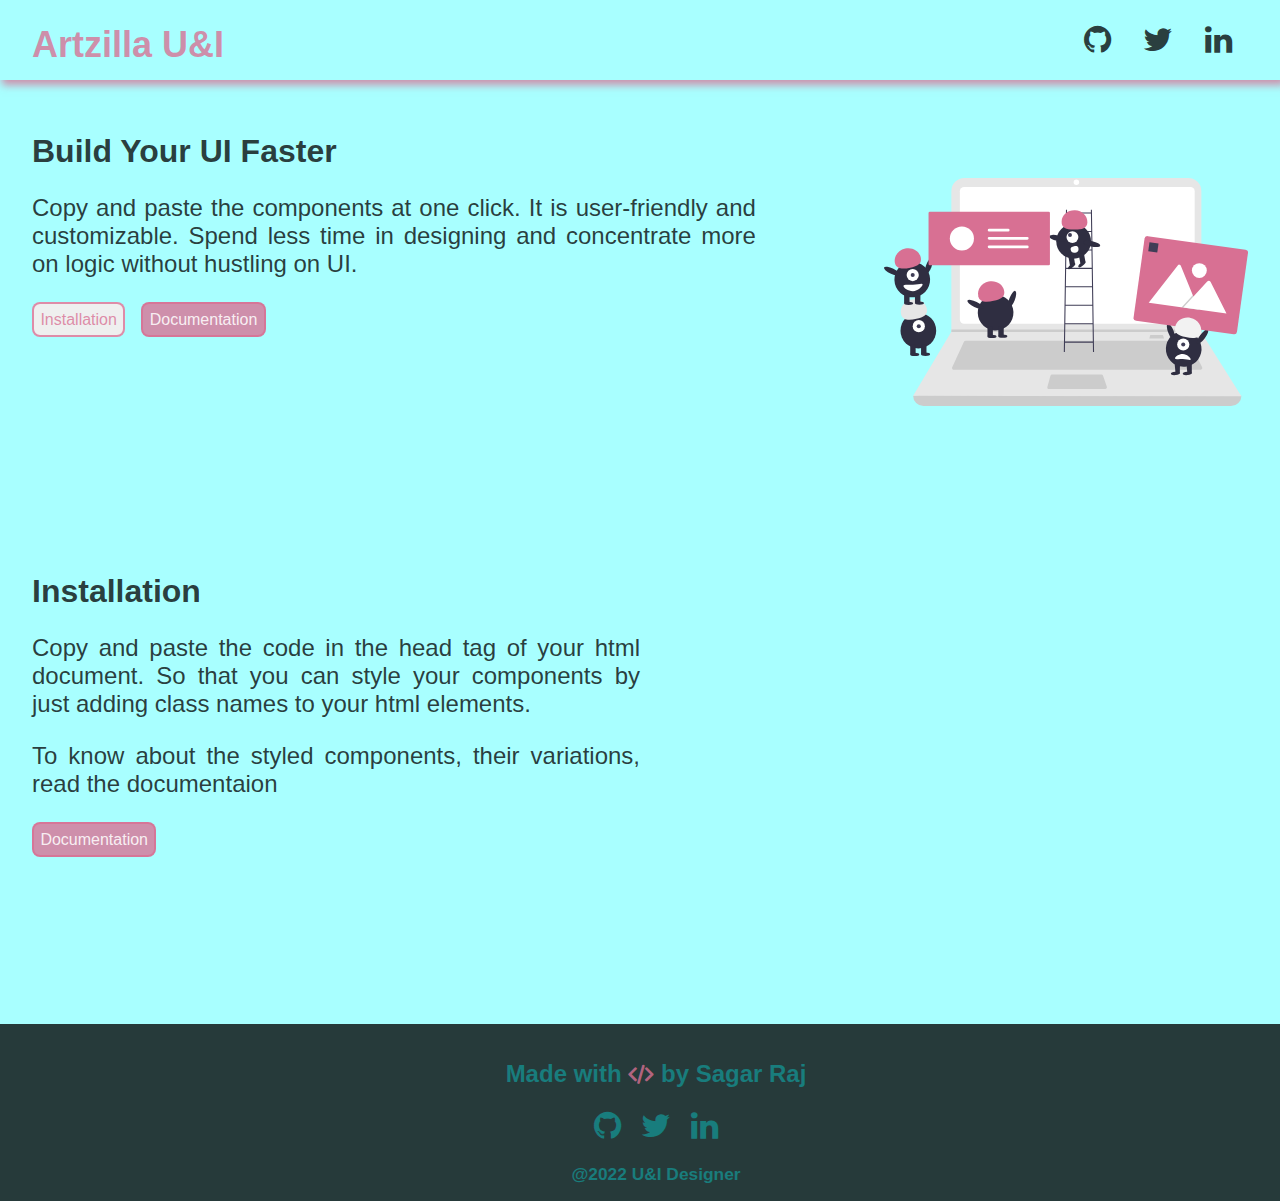
<file: index.html>
<!DOCTYPE html>
<html lang="en">

<head>
    <meta charset="UTF-8">
    <meta http-equiv="X-UA-Compatible" content="IE=edge">
    <meta name="viewport" content="width=device-width, initial-scale=1.0">
    <link rel="stylesheet" href="https://cdnjs.cloudflare.com/ajax/libs/font-awesome/4.7.0/css/font-awesome.min.css">
    <link rel="stylesheet" href="main.css">
    <title>Artzilla U&I | Home</title>
</head>

<body>
    <!-- navbar -->
    <nav class="navbar">
        <a href="/index.html" class="logo">
            <h1>Artzilla U&I</h1>
        </a>
        <div class="nav-social-icons">
            <a class="social-icon" href="https://github.com/sagargse"><i class="fa fa-github"></i></a>
            <a class="social-icon" href="https://twitter.com/sagarastic_"><i class="fa fa-twitter"></i></a>
            <a class="social-icon" href="https://www.linkedin.com/in/sagar-raj-a910711b2/"><i
                    class="fa fa-linkedin"></i></a>
        </div>
    </nav>

    <!-- main content -->
    <main>
        <div class="content-container">
            <div class="left-content-container">
                <h1>Build Your UI Faster</h1>
                <p>Copy and paste the components at one click. It is user-friendly and customizable. Spend less time in
                    designing and concentrate more on logic without hustling on UI.</p>
                <div class="btn-content-container">
                    <button class="installation" onclick="location.href='#installation'">Installation</button>
                    <button class="documentation"
                        onclick="window.location.href='/documentation.html'">Documentation</button>
                </div>
            </div>
            <div class="right-content-container">
                <img src="right-img.svg" alt="">
            </div>
        </div>
        <div class="content-container" id="installation">
            <div class="left-content-container">
                <h1>Installation</h1>
                <p>Copy and paste the code in the head tag of your html document. So that you can style your components
                    by
                    just adding class names to your html elements.</p>
                <p>To know about the styled components, their variations, read the documentaion</p>
                <div class="btn-content-container">
                    <button class="documentation"
                        onclick="window.location.href='/documentation.html'">Documentation</button>
                </div>
            </div>
            <div class="right-content-container">
                <iframe class="code-window" src="https://carbon.now.sh/embed/yauhJrpCXaba4EirNJsC"></iframe>
            </div>
        </div>
    </main>

    <!-- footer -->
    <footer class="footer-container">
        <div class="first-line-footer">
            <h2>Made with <i class="fa fa-code"></i> by Sagar Raj</h2>
        </div>
        <div class="nav-right-logo">
            <a class="list-logo" href="https://github.com/sagargse"><i class="fa fa-github"></i></a>
            <a class="list-logo" href="https://twitter.com/sagarastic_"><i class="fa fa-twitter"></i></a>
            <a class="list-logo" href="https://www.linkedin.com/in/sagar-raj-a910711b2/"><i
                    class="fa fa-linkedin"></i></a>
        </div>
        <div class="last-line-footer">
            <small><b>@2022 U&I Designer</b></small>
        </div>
    </footer>
</body>

</html>
</file>
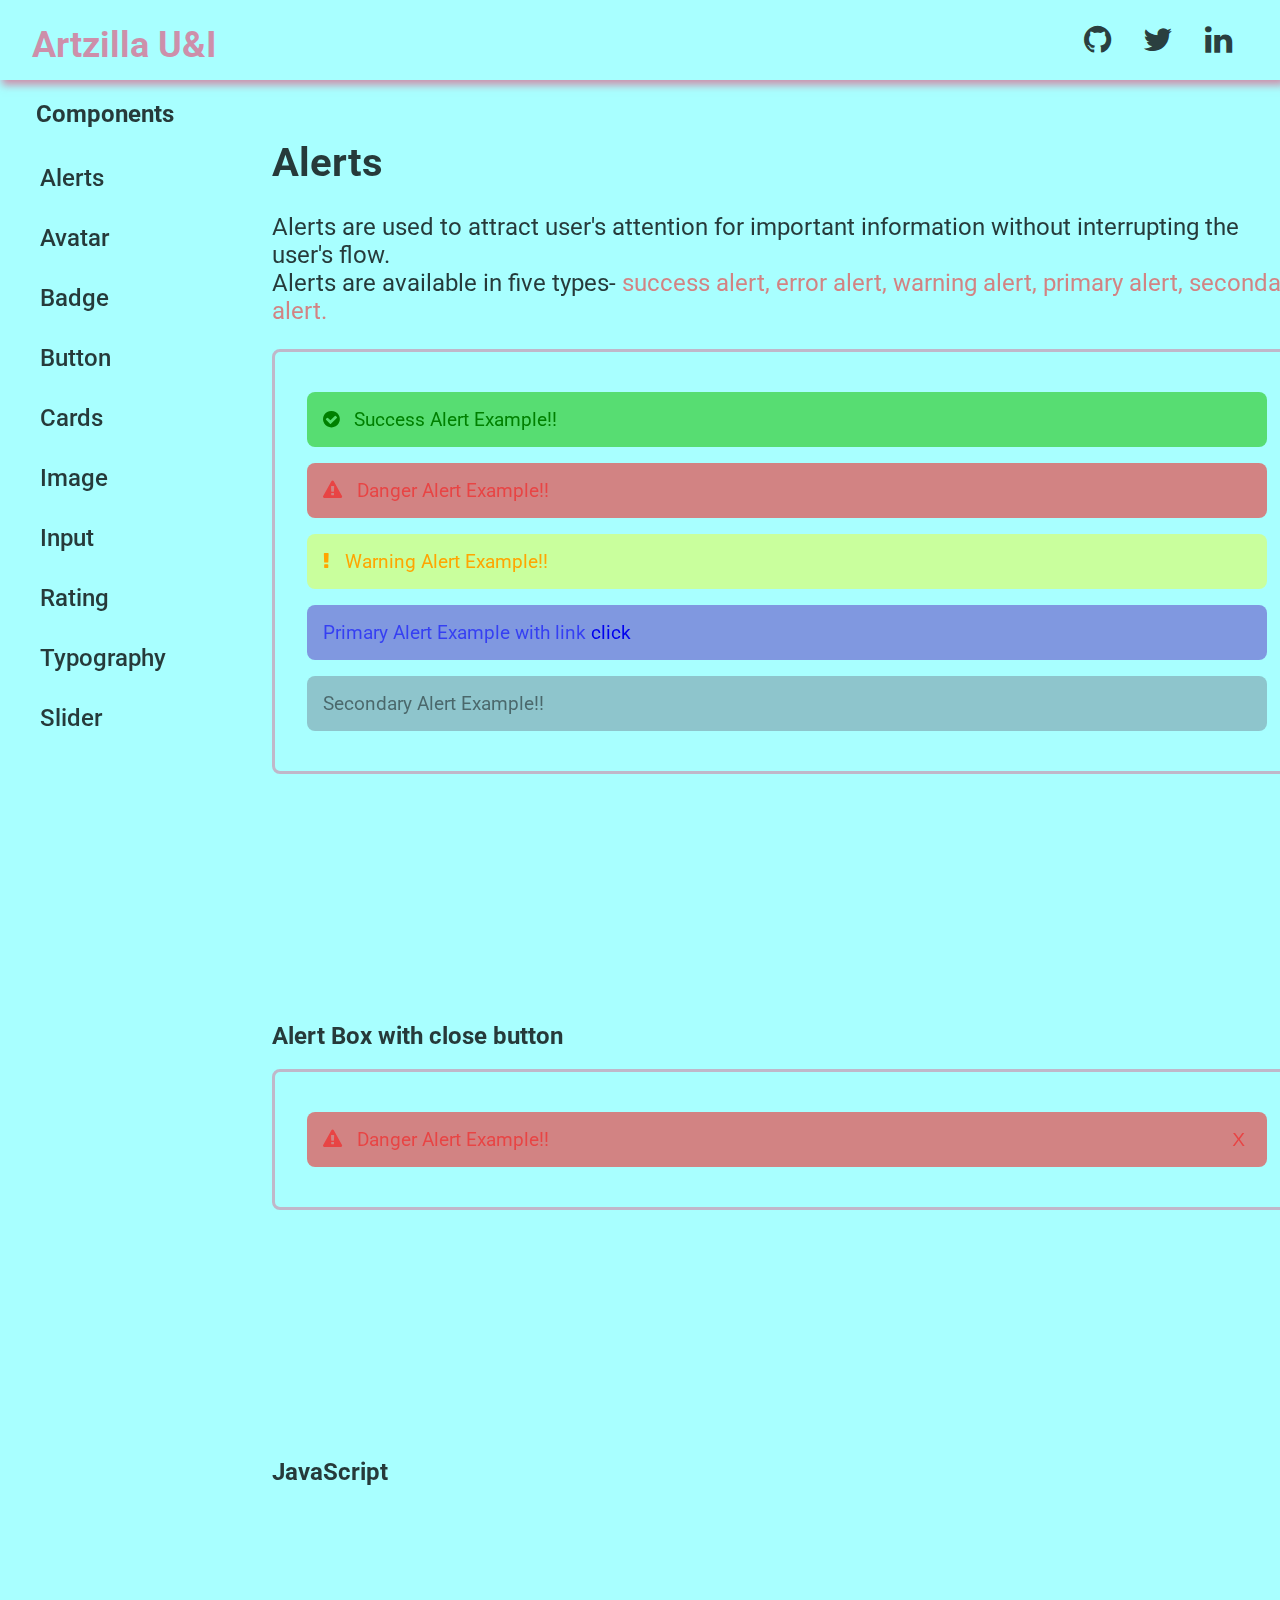
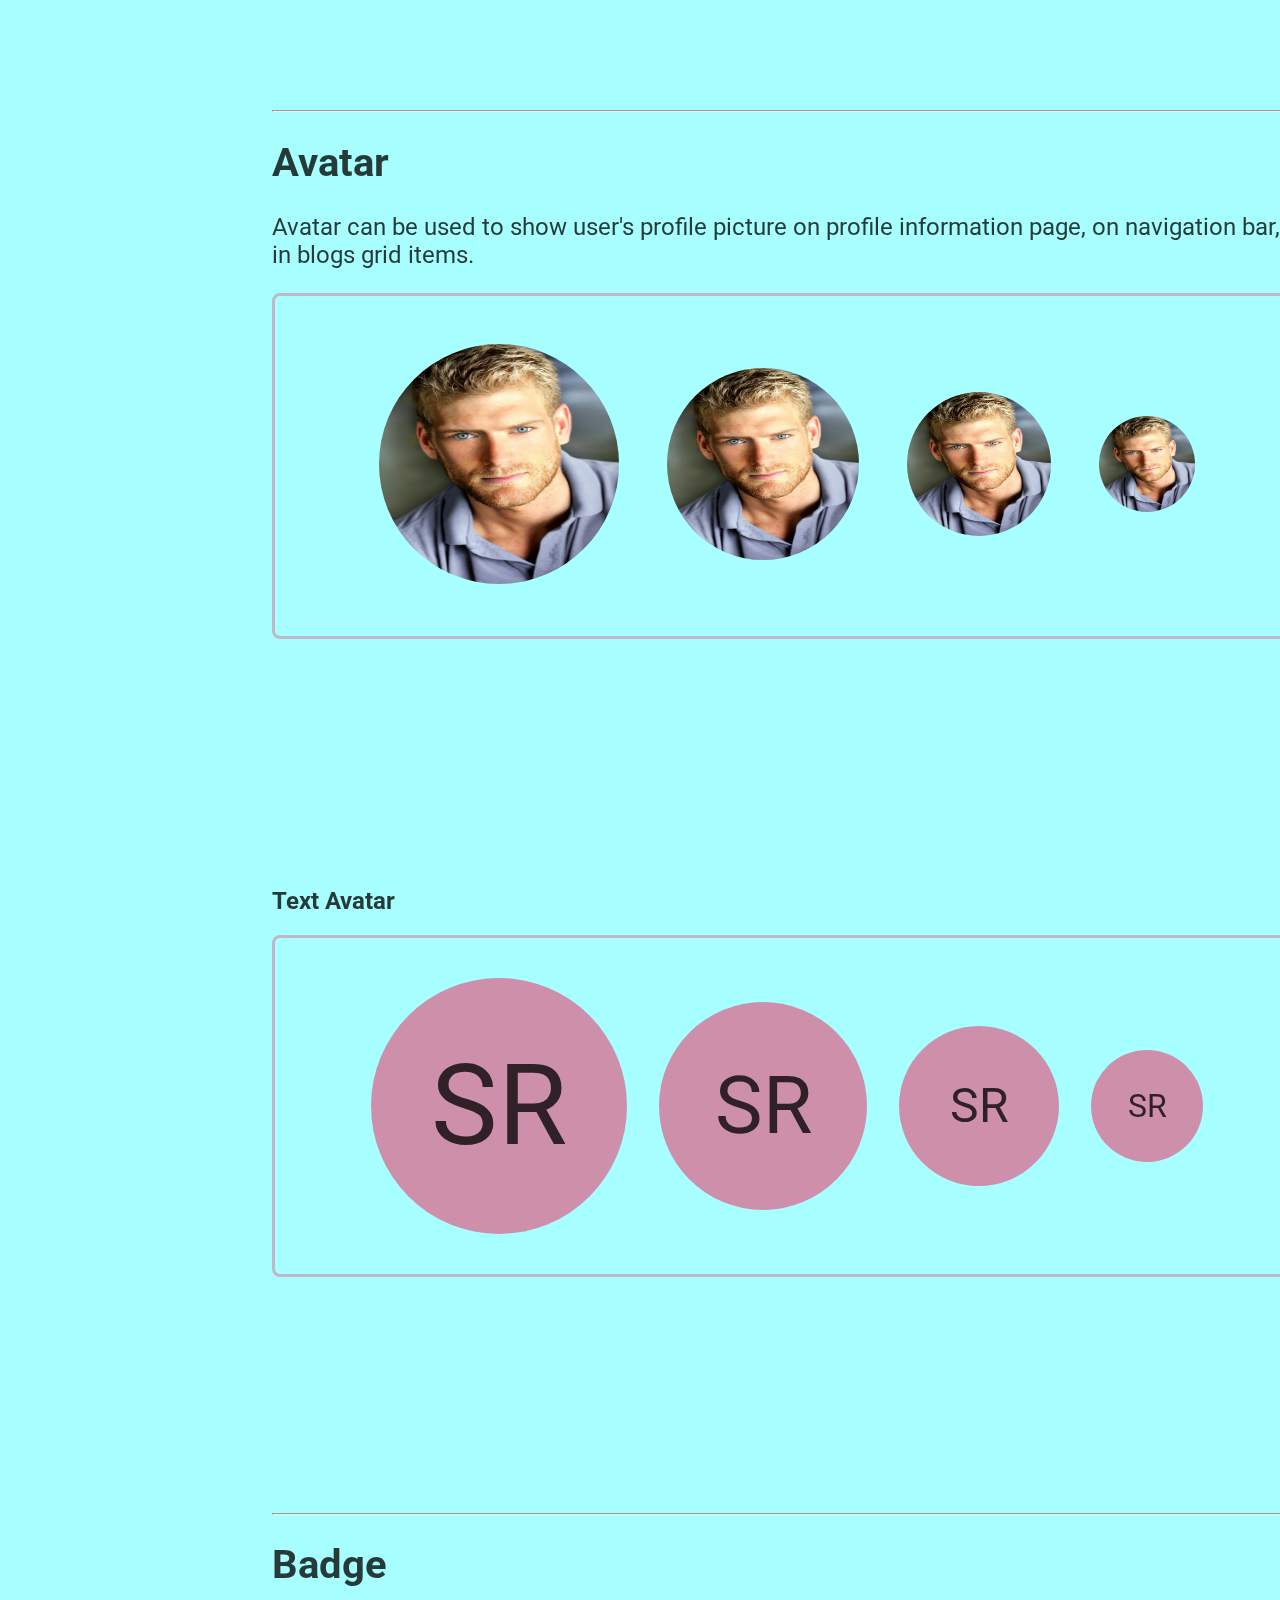
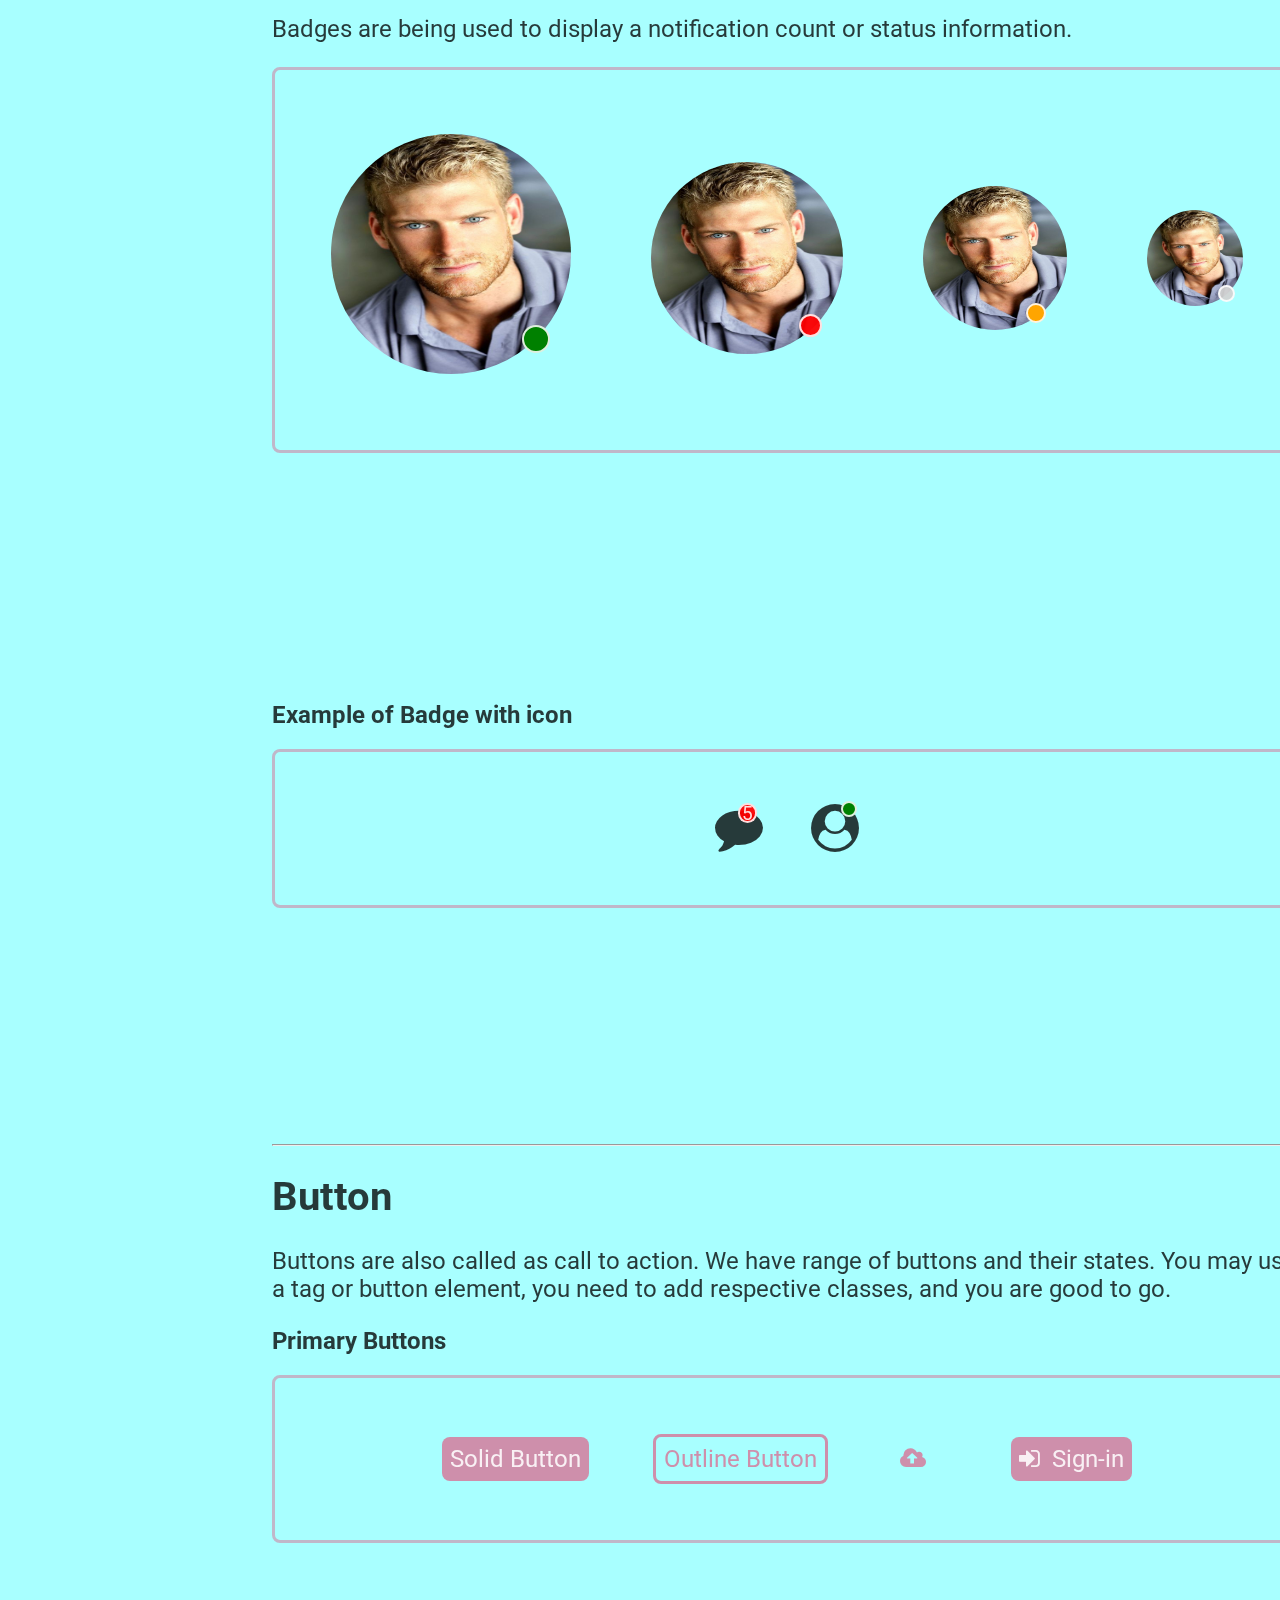
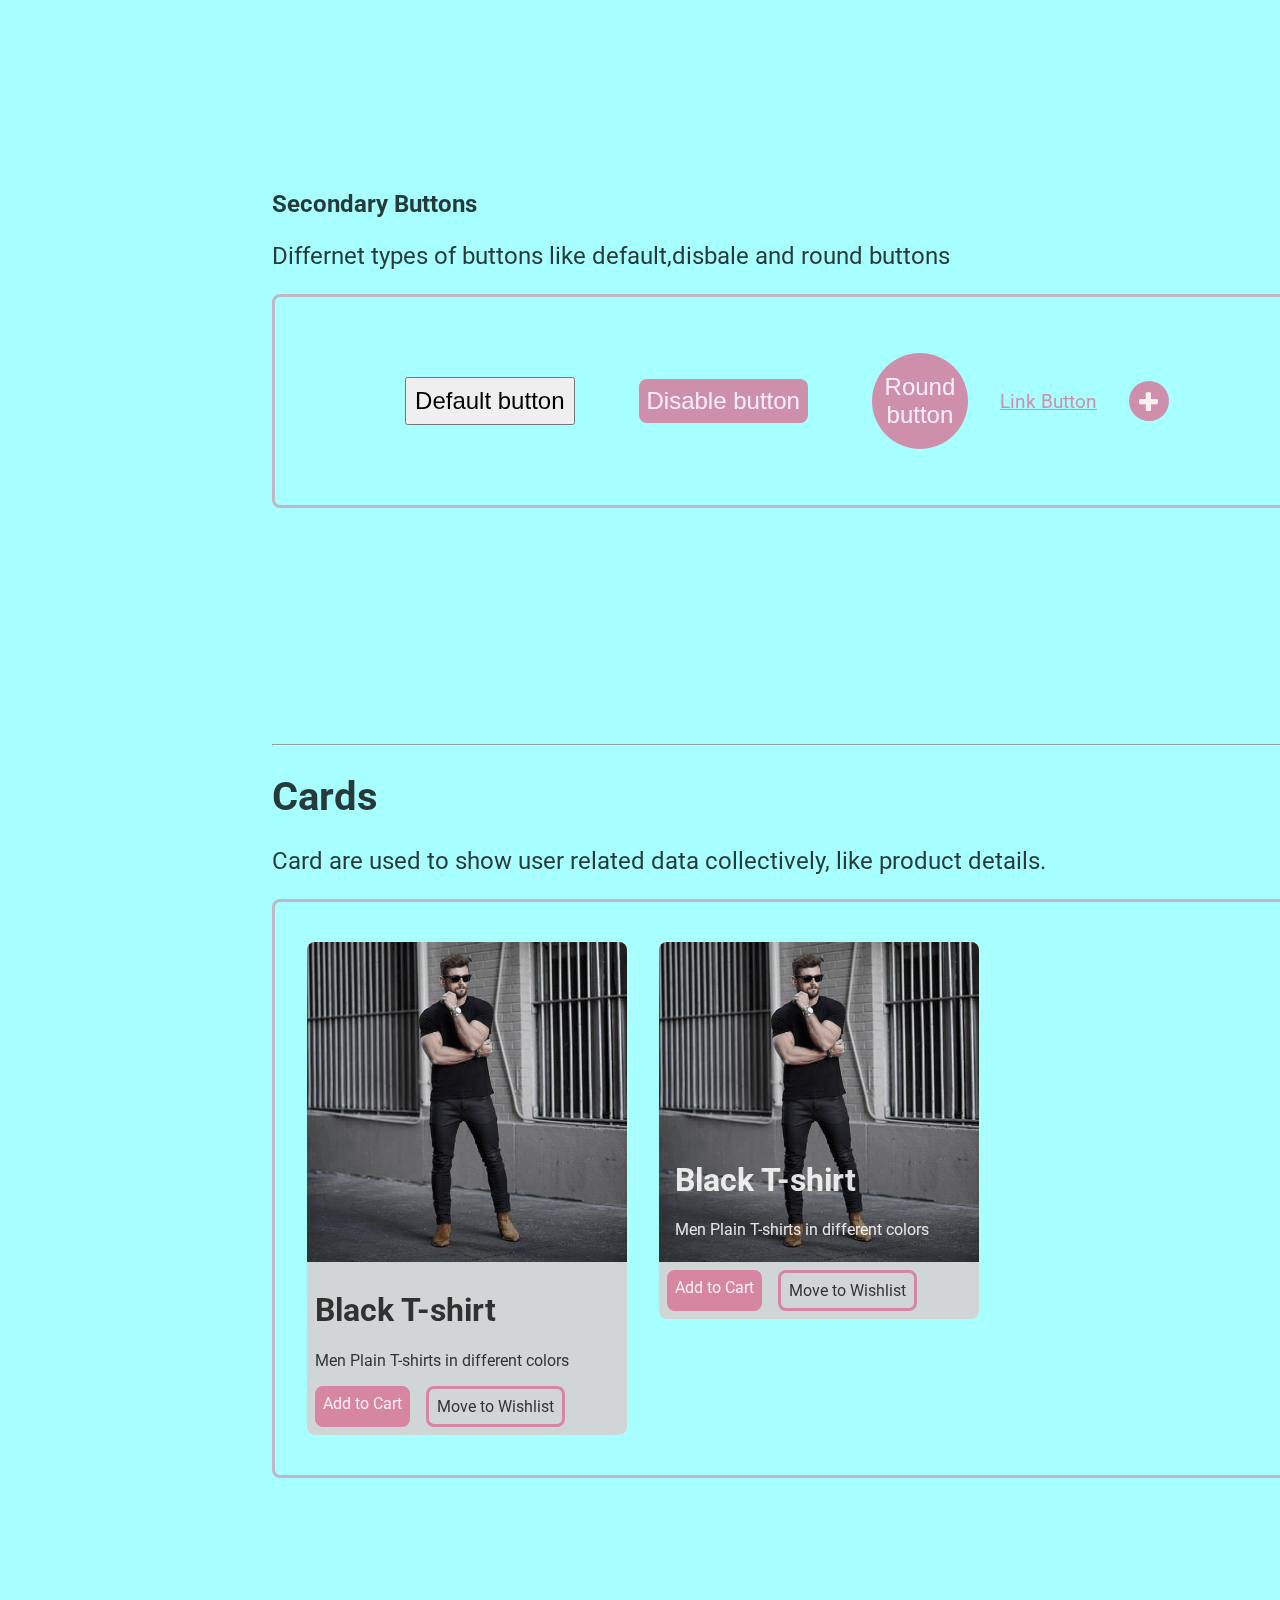
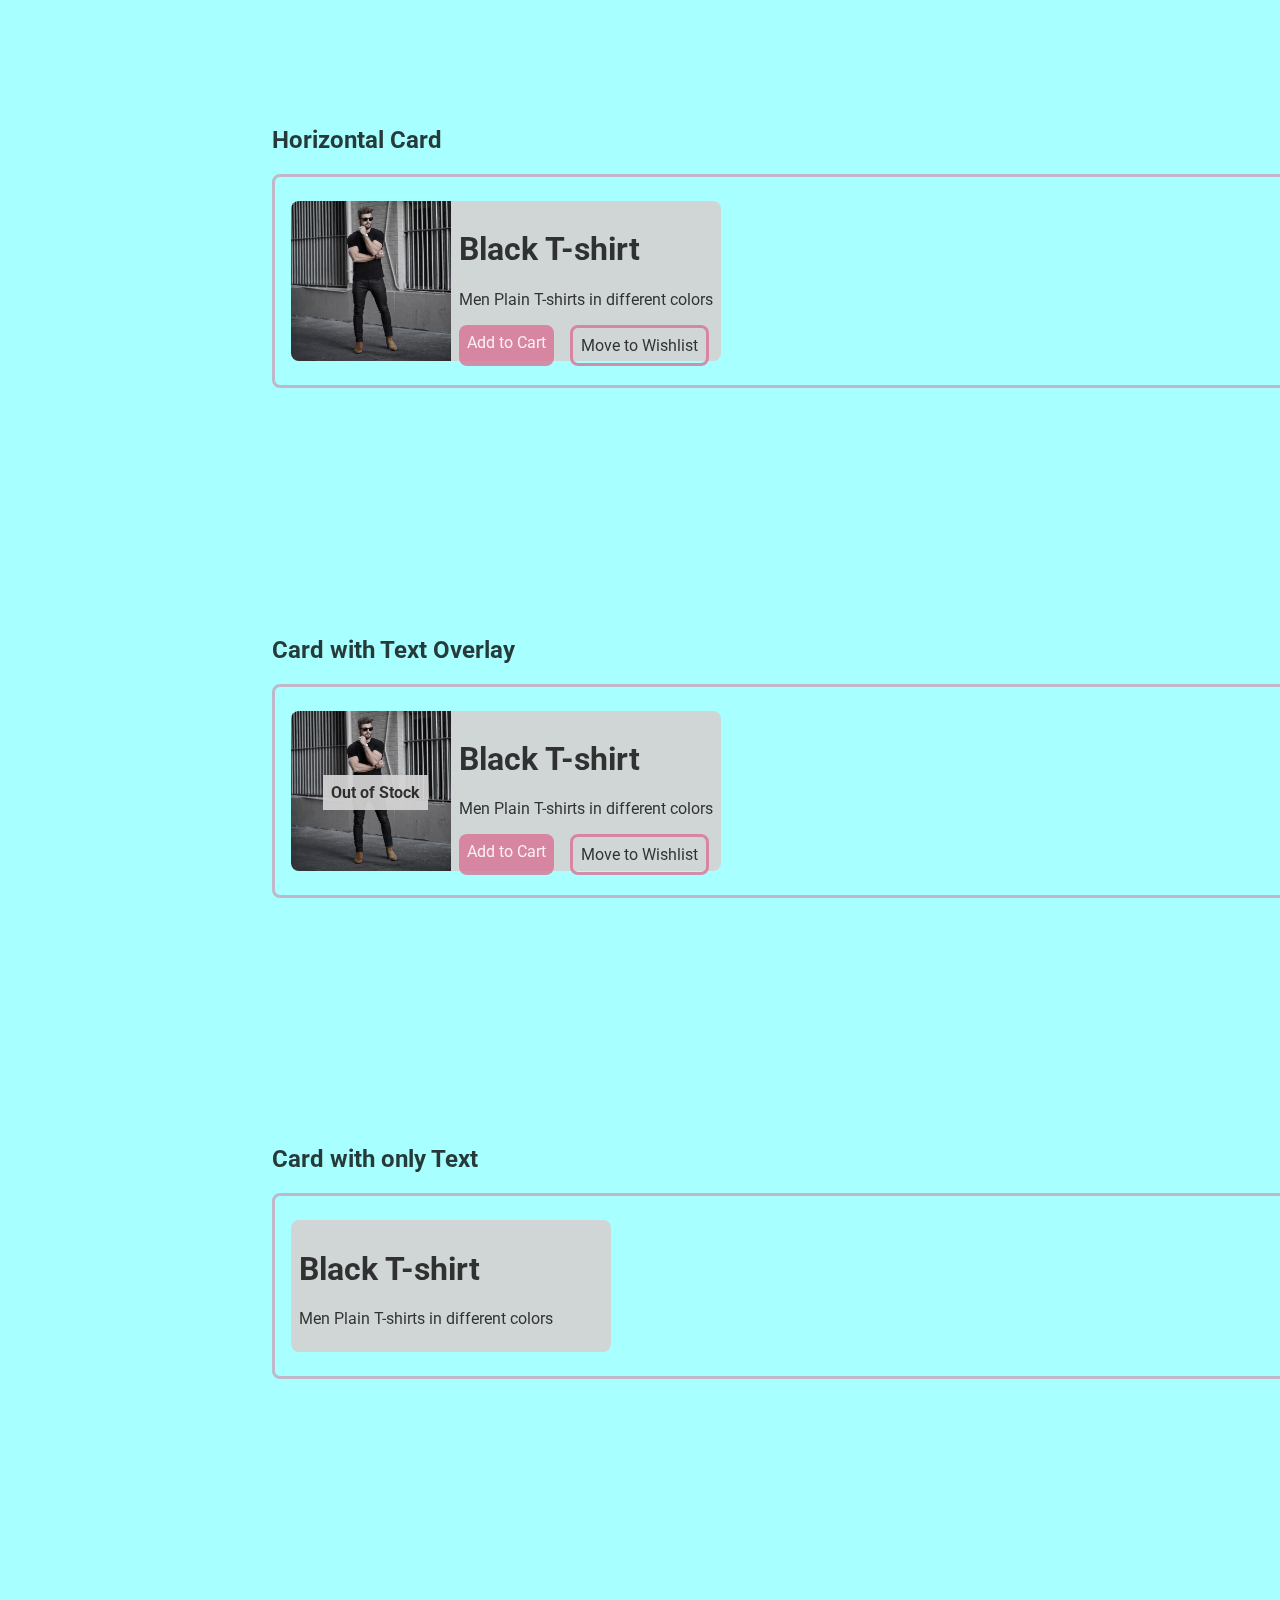
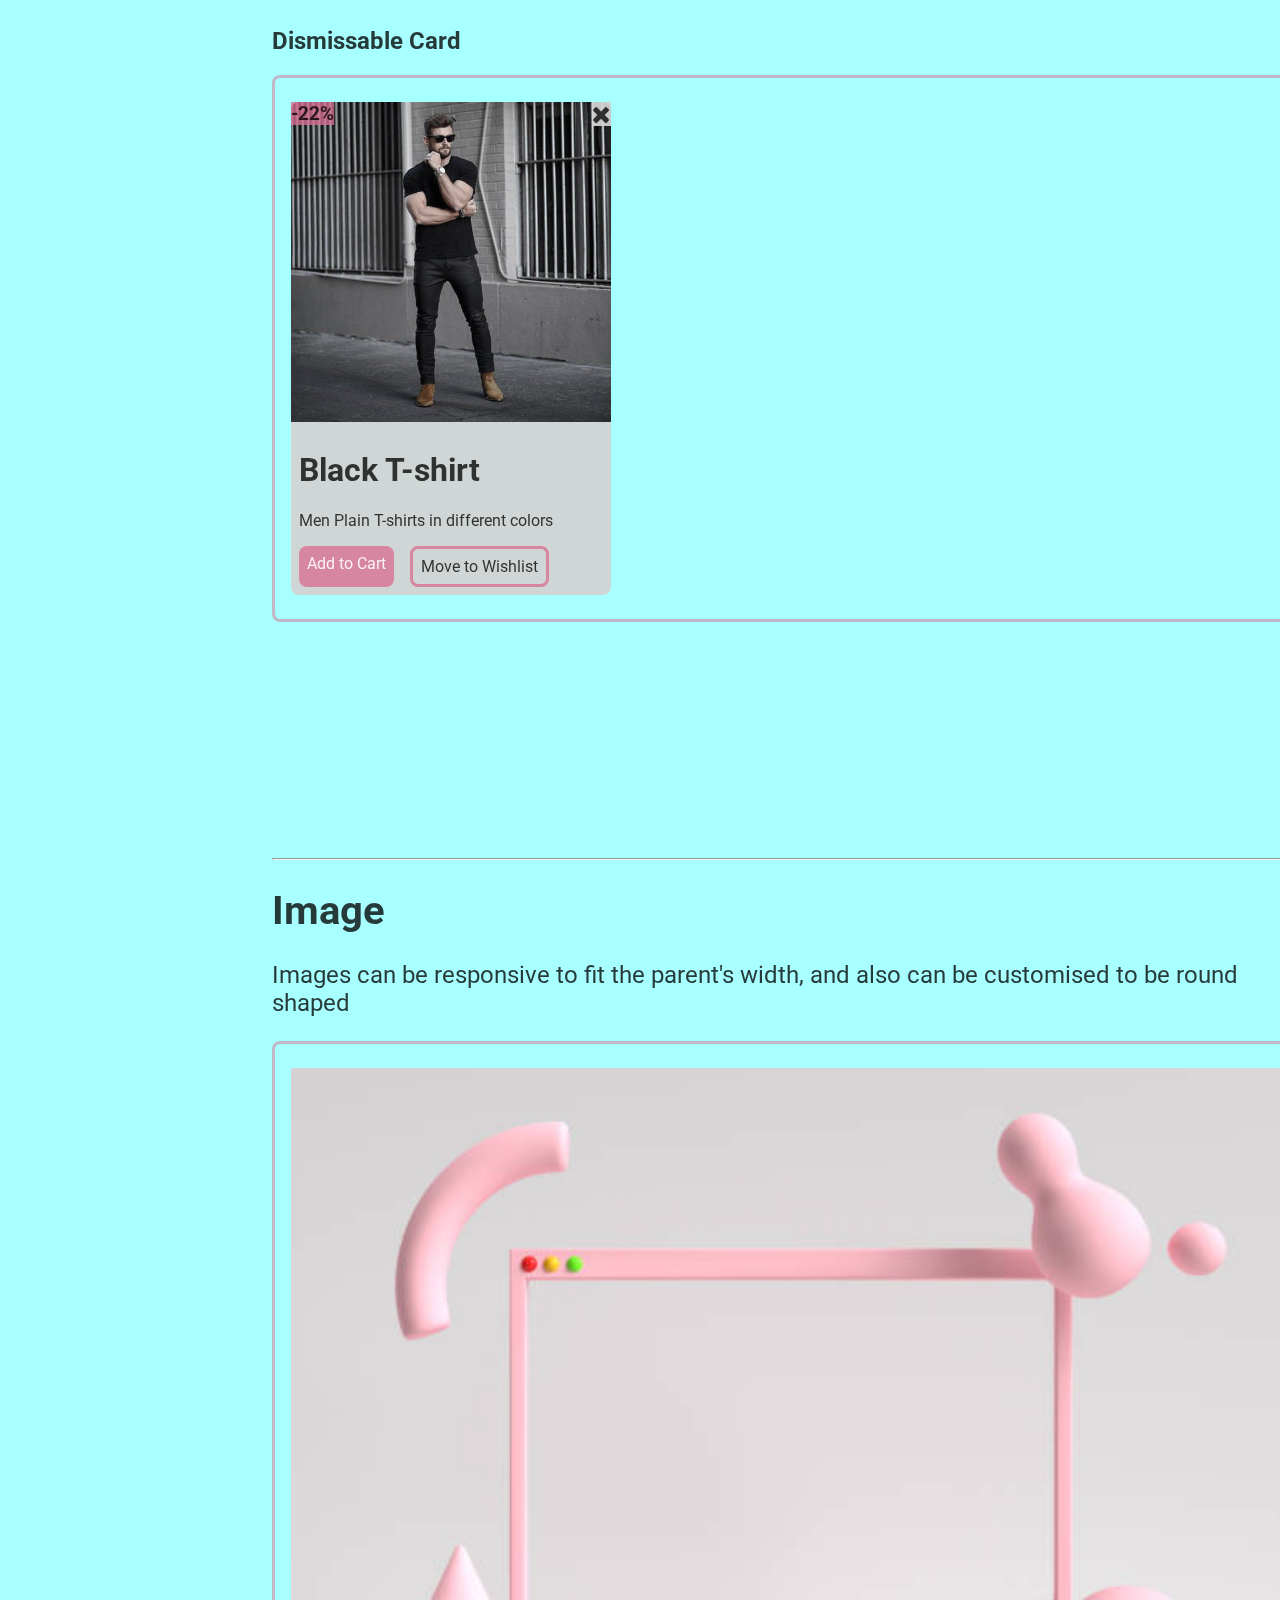
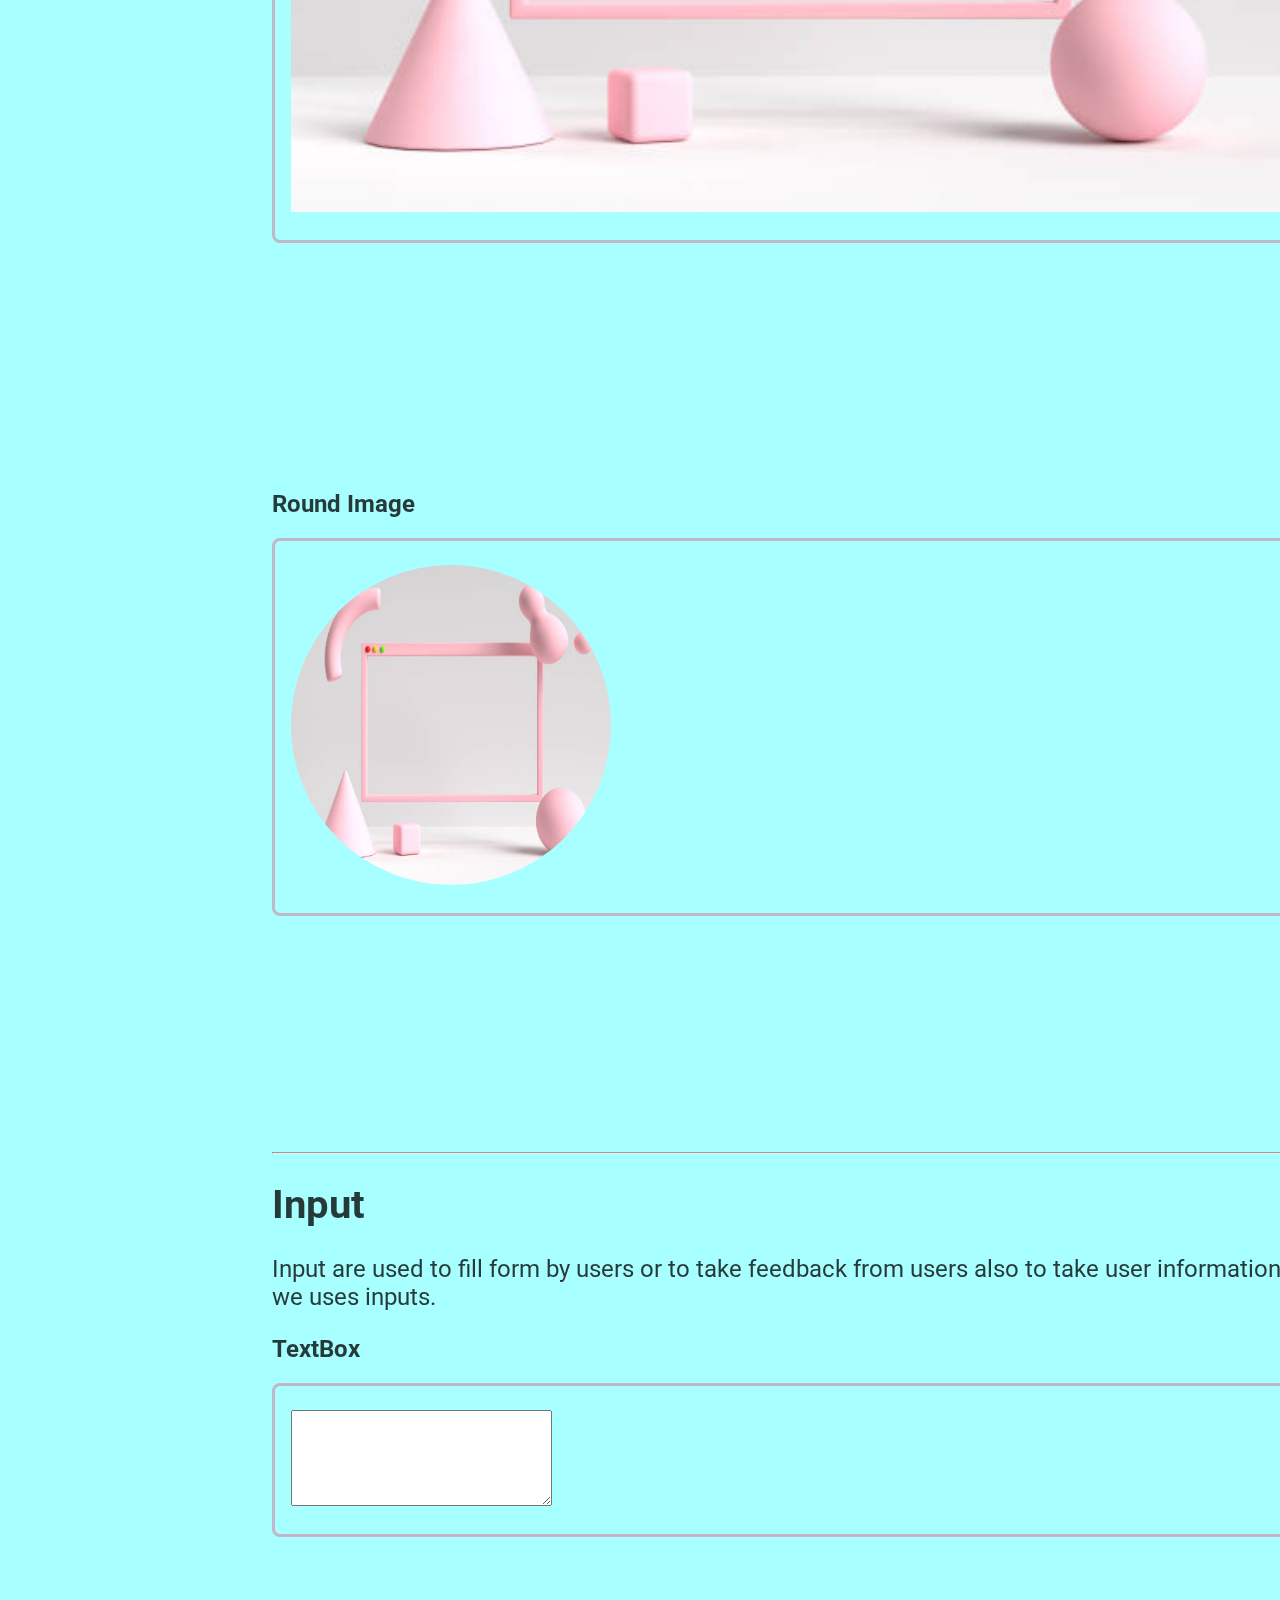
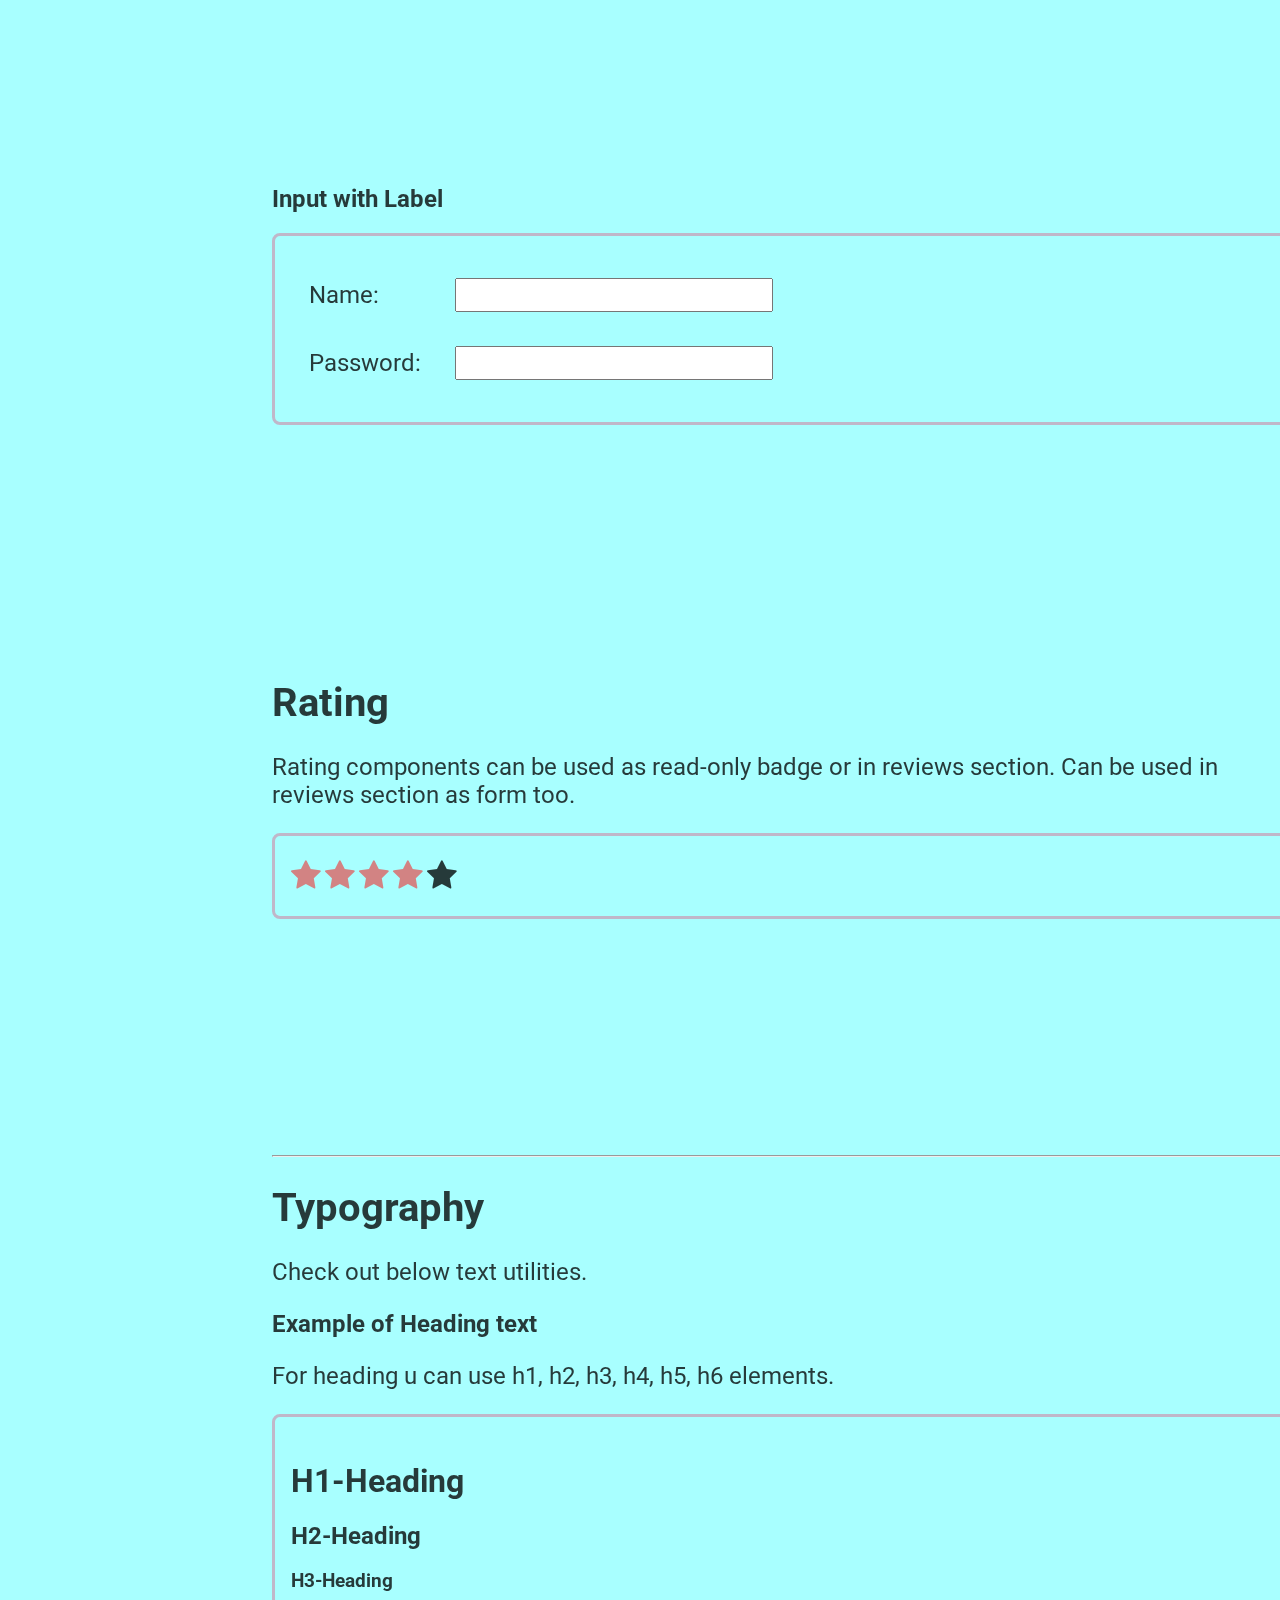
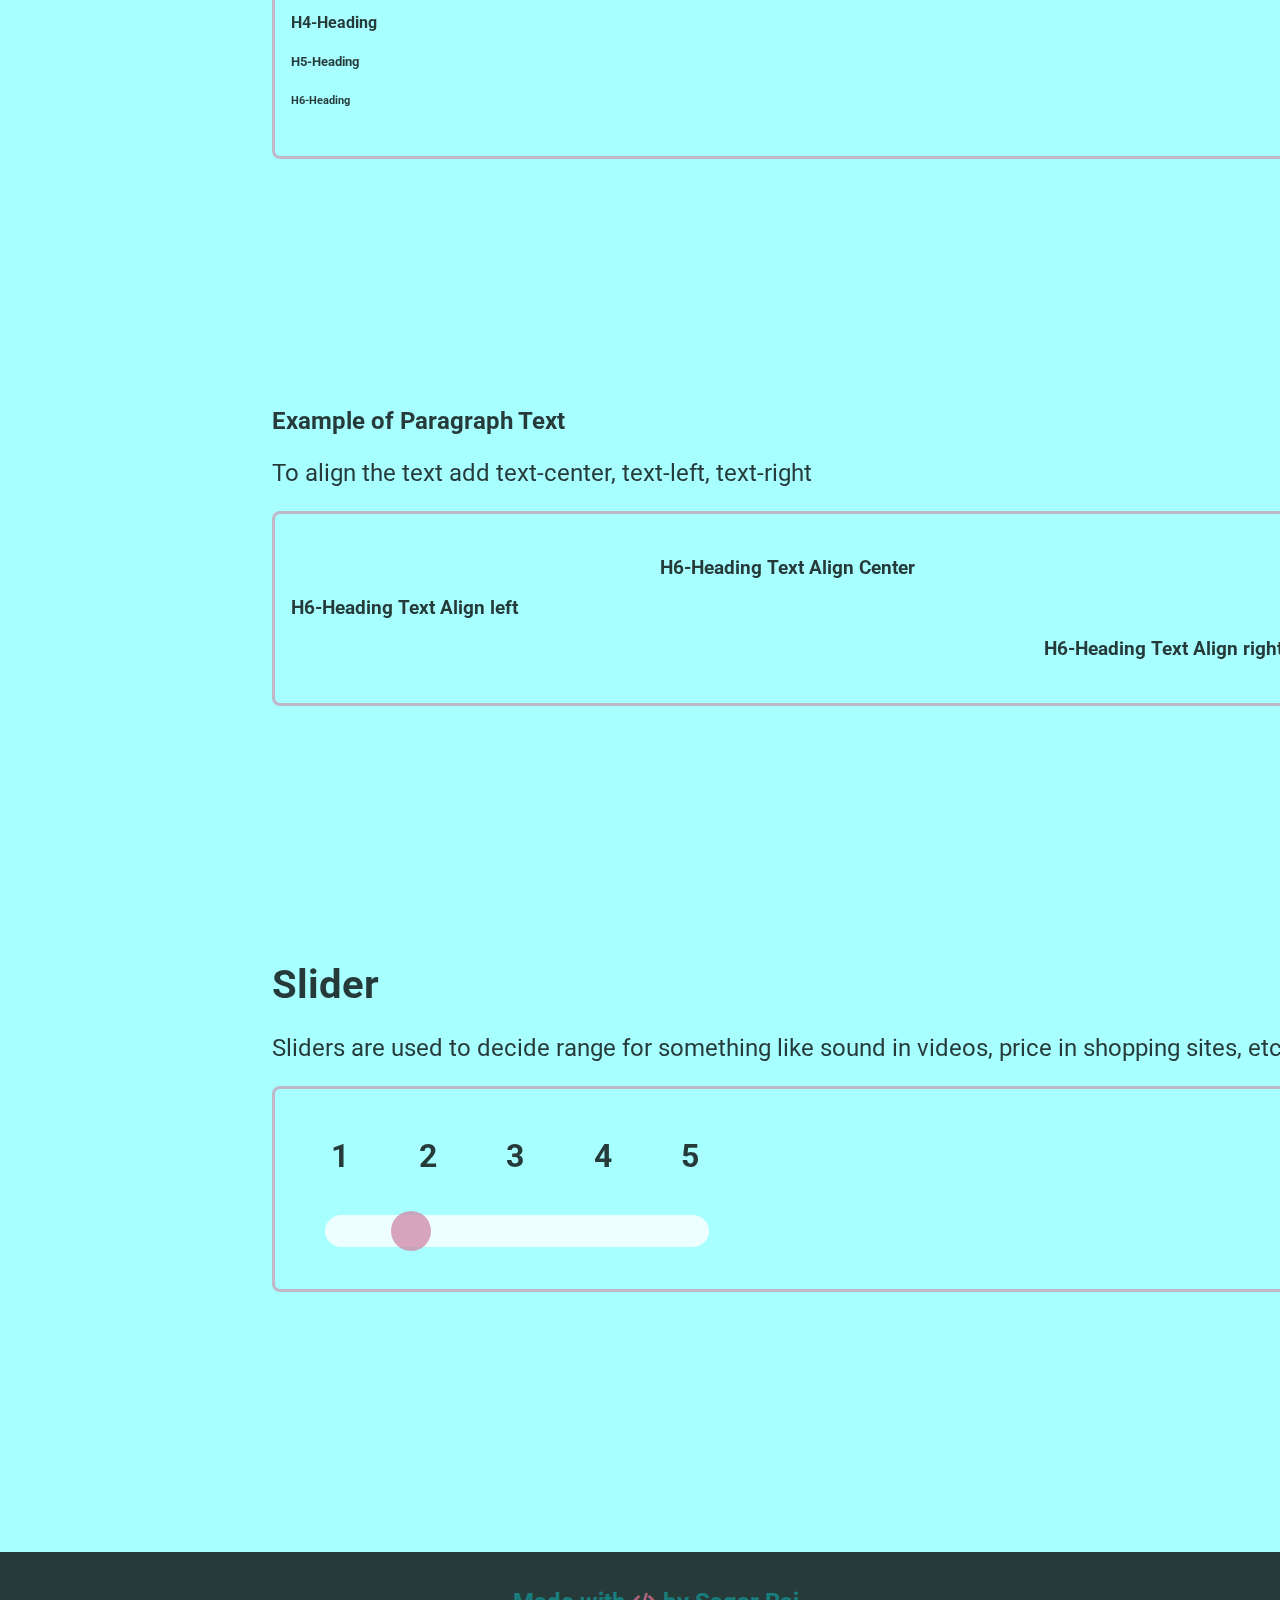
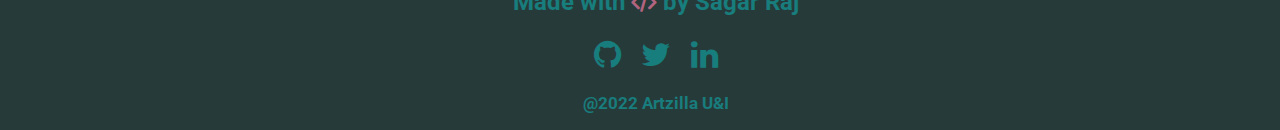
<file: documentation.html>
<!DOCTYPE html>
<html lang="en">

<head>
    <meta charset="UTF-8">
    <meta http-equiv="X-UA-Compatible" content="IE=edge">
    <meta name="viewport" content="width=device-width, initial-scale=1.0">
    <link rel="preconnect" href="https://fonts.gstatic.com" crossorigin>
    <link href="https://fonts.googleapis.com/css2?family=Roboto&display=swap" rel="stylesheet">
    <link rel="stylesheet" href="https://cdnjs.cloudflare.com/ajax/libs/font-awesome/4.7.0/css/font-awesome.min.css">
    <link rel="stylesheet" href="main.css">
    <link rel="stylesheet" href="cssfiles/artzilla-u&i.css">
    <title>Artzilla U&I | Docs.</title>
</head>

<body>
    <div class="grid-all-container">
        <nav class="navbar">
            <a href="/index.html" class="logo">
                <h1>Artzilla U&I</h1>
            </a>
            <div class="nav-social-icons">
                <a class="social-icon" href="https://github.com/sagargse"><i class="fa fa-github"></i></a>
                <a class="social-icon" href="https://twitter.com/sagarastic_"><i class="fa fa-twitter"></i></a>
                <a class="social-icon" href="https://www.linkedin.com/in/sagar-raj-a910711b2/"><i
                        class="fa fa-linkedin"></i></a>
            </div>
        </nav>
        <aside class="left-aside-bar">
            <div class="aside-container">
                <div class="aside-title">
                    <h2>Components</h2>
                </div>
                <ul class="aside-all-list-items">
                    <li class="aside-list-item">
                        <a onclick="location.href='#alerts'">Alerts</a>
                    </li>
                    <li class="aside-list-item">
                        <a onclick="location.href='#avatar'">Avatar</a>
                    </li>
                    <li class="aside-list-item">
                        <a onclick="location.href='#badge'">Badge</a>
                    </li>
                    <li class="aside-list-item">
                        <a onclick="location.href='#button'">Button</a>
                    </li>
                    <li class="aside-list-item">
                        <a onclick="location.href='#cards'">Cards</a>
                    </li>
                    <li class="aside-list-item">
                        <a onclick="location.href='#image'">Image</a>
                    </li>
                    <li class="aside-list-item">
                        <a onclick="location.href='#input'">Input</a>
                    </li>
                    <li class="aside-list-item">
                        <a onclick="location.href='#rating'">Rating</a>
                    </li>
                    <li class="aside-list-item">
                        <a onclick="location.href='#typography'">Typography</a>
                    </li>
                    <li class="aside-list-item">
                        <a onclick="location.href='#slider'">Slider</a>
                    </li>
                </ul>
            </div>
        </aside>
        <main>
            <section class="middle-section-bar">
                <div id="alerts">
                    <div class="components-intro">
                        <h1>Alerts</h1>
                        <p class="description">Alerts are used to attract user's attention for important information
                            without interrupting the user's flow.<br>Alerts are available in five types-<span>
                                success alert, error alert, warning alert, primary alert, secondary alert.</span></p>
                    </div>
                    <div class="components-desc">
                        <div class="alert-box success-alert">
                            <span class="alert-icon"><i class="fa fa-check-circle"></i></span>
                            Success Alert Example!!
                        </div>
                        <div class="alert-box danger-alert">
                            <span class="alert-icon"><i class="fa fa-exclamation-triangle"></i></span>
                            Danger Alert Example!!
                        </div>
                        <div class="alert-box warning-alert">
                            <span class="alert-icon"><i class="fa fa-exclamation"></i></span>
                            Warning Alert Example!!
                        </div>
                        <div class="alert-box primary-alert">
                            Primary Alert Example with link <a href="#" class="link-primary-alert">click</a>
                        </div>
                        <div class="alert-box secondary-alert">
                            Secondary Alert Example!!
                        </div>
                    </div>
                    <div class="components-code">
                        <iframe class="code-window"
                            src="https://carbon.now.sh/embed?bg=rgba%28171%2C+184%2C+195%2C+1%29&t=one-dark&wt=none&l=auto&width=680&ds=true&dsyoff=0px&dsblur=0px&wc=true&wa=true&pv=0px&ph=0px&ln=false&fl=1&fm=Hack&fs=14px&lh=133%25&si=false&es=2x&wm=false&code=%253Cdiv%2520class%253D%2522alert-box%2520success-alert%2522%253E%250A%2520%2520%2520%253Cspan%2520class%253D%2522alert-icon%2522%253E%253Ci%2520class%253D%2522fa%2520fa-check-circle%2522%253E%253C%252Fi%253E%253C%252Fspan%253E%250A%2520%2520%2520Success%2520Alert%2520Example%21%21%250A%253C%252Fdiv%253E%250A%253Cdiv%2520class%253D%2522alert-box%2520danger-alert%2522%253E%2520%2520%2520%2520%2520%2520%2520%2520%2520%2520%2520%2520%2520%2520%2520%2520%2520%2520%2520%2520%250A%2520%2520%2520%253Cspan%2520class%253D%2522alert-icon%2522%253E%253Ci%2520class%253D%2522fa%2520fa-exclamation-triangle%2522%253E%253C%252Fi%253E%253C%252Fspan%253E%2520%2520%2520%2520%2520%2520%2520%2520%2520%2520%2520%2520%2520%2520%2520%2520%2520%2520%2520%2520%2520%250A%2520%2520%2520Danger%2520Alert%2520Example%21%21%2520%2520%2520%2520%2520%2520%2520%2520%2520%2520%2520%2520%2520%2520%2520%2520%2520%2520%2520%2520%2520%250A%253C%252Fdiv%253E%250A%253Cdiv%2520class%253D%2522alert-box%2520warning-alert%2522%253E%250A%2520%2520%253Cspan%2520class%253D%2522alert-icon%2522%253E%253Ci%2520class%253D%2522fa%2520fa-exclamation%2522%253E%253C%252Fi%253E%253C%252Fspan%253E%250A%2520%2520Warning%2520Alert%2520Example%21%21%250A%253C%252Fdiv%253E%250A%253Cdiv%2520class%253D%2522alert-box%2520primary-alert%2522%253E%250A%2520%2509Primary%2520Alert%2520Example%2520with%2520link%2520%253Ca%2520href%253D%2522%2523%2522%2520class%253D%2522link-primary-alert%2522%253Eclick%253C%252Fa%253E%250A%253C%252Fdiv%253E%250A%253Cdiv%2520class%253D%2522alert-box%2520secondary-alert%2522%253E%250A%2520%2520%2520%2520Secondary%2520Alert%2520Example%21%21%250A%253C%252Fdiv%253E%2520%2520%2520%2520%2520%2520%2520%2520%2520%2520%2520%2520%2520%2520%2520%2520%2520%2520%2520%2520">
                        </iframe>
                    </div>
                    <div class="components-mid-desc">
                        <h2>Alert Box with close button</h2>
                    </div>
                    <div class="components-desc">
                        <div class="alert-box danger-alert" id="alert-close">
                            <span class="alert-icon"><i class="fa fa-exclamation-triangle"></i></span>
                            Danger Alert Example!!
                            <button class="btn-close" id="close-btn">X</button>
                        </div>
                    </div>
                    <div class="components-code">
                        <iframe class="code-window" src="https://carbon.now.sh/embed/bBzVMPJiJ8qq6RuA7Lrp">
                        </iframe>
                        <h2>JavaScript</h2>
                        <iframe class="code-window"
                            src="https://carbon.now.sh/embed?bg=rgba%28171%2C+184%2C+195%2C+1%29&t=one-dark&wt=none&l=auto&width=680&ds=true&dsyoff=0px&dsblur=0px&wc=true&wa=true&pv=0px&ph=0px&ln=false&fl=1&fm=Hack&fs=14px&lh=133%25&si=false&es=2x&wm=false&code=const%2520alertClose%2520%253D%2520document.querySelector%28%2522%2523alert-close%2522%29%253B%250Aconst%2520closeBtn%2520%253D%2520document.querySelector%28%2522%2523close-btn%2522%29%253B%250A%250AcloseBtn.addEventListener%28%2522click%2522%252C%28%29%253D%253E%257B%250A%2520%2520%2520%2520alertClose.style.display%2520%253D%2520%2522none%2522%253B%250A%257D%29">
                        </iframe>
                    </div>
                </div>
                <hr>
                <div id="avatar">
                    <div class="components-intro">
                        <h1>Avatar</h1>
                        <p>Avatar can be used to show user's profile picture on profile information page, on navigation
                            bar, in blogs grid items.</p>
                    </div>
                    <div class="components-desc">
                        <div class="components-desc-avatar">
                            <div class="avatar big-size-avatar flex-items">
                                <img class="round-img big-avatar" src="avatar.jpg" alt="avtar">
                            </div>
                            <div class="avatar md-size-avatar flex-items">
                                <img class="round-img md-avatar" src="avatar.jpg" alt="avtar">
                            </div>
                            <div class="avatar sm-size-avatar flex-items">
                                <img class="round-img sm-avatar" src="avatar.jpg" alt="avtar">
                            </div>
                            <div class="avatar exsm-size-avatar flex-items">
                                <img class="round-img exsm-avatar" src="avatar.jpg" alt="avtar">
                            </div>
                        </div>
                    </div>
                    <div class="components-code">
                        <iframe class="code-window"
                            src="https://carbon.now.sh/embed?bg=rgba%28171%2C+184%2C+195%2C+1%29&t=one-dark&wt=none&l=auto&width=680&ds=true&dsyoff=0px&dsblur=0px&wc=true&wa=true&pv=0px&ph=0px&ln=false&fl=1&fm=Hack&fs=14px&lh=133%25&si=false&es=2x&wm=false&code=%253Cdiv%2520class%253D%2522avatar%2520big-size-avatar%2520flex-items%2522%253E%250A%2509%253Cimg%2520class%253D%2522round-img%2520big-avatar%2522%2520src%253D%2522avatar.jpg%2522%2520alt%253D%2522avtar%2522%253E%250A%253C%252Fdiv%253E%250A%253Cdiv%2520class%253D%2522avatar%2520md-size-avatar%2520flex-items%2522%253E%250A%2509%253Cimg%2520class%253D%2522round-img%2520md-avatar%2522%2520src%253D%2522avatar.jpg%2522%2520alt%253D%2522avtar%2522%253E%250A%253C%252Fdiv%253E%250A%253Cdiv%2520class%253D%2522avatar%2520sm-size-avatar%2520flex-items%2522%253E%250A%2509%253Cimg%2520class%253D%2522round-img%2520sm-avatar%2522%2520src%253D%2522avatar.jpg%2522%2520alt%253D%2522avtar%2522%253E%250A%253C%252Fdiv%253E%250A%253Cdiv%2520class%253D%2522avatar%2520exsm-size-avatar%2520flex-items%2522%253E%250A%2509%253Cimg%2520class%253D%2522round-img%2520exsm-avatar%2522%2520src%253D%2522avatar.jpg%2522%2520alt%253D%2522avtar%2522%253E%250A%253C%252Fdiv%253E">
                        </iframe>
                    </div>
                    <div class="components-intro">
                        <h2>Text Avatar</h2>
                    </div>
                    <div class="components-desc">
                        <div class="components-desc-avatar">
                            <div class="flex-items">
                                <div class="avatar big-avatar text-avatar">SR</div>
                            </div>
                            <div class="flex-items">
                                <div class="avatar md-avatar text-avatar">SR</div>
                            </div>
                            <div class="flex-items">
                                <div class="avatar sm-avatar text-avatar">SR</div>
                            </div>
                            <div class="flex-items">
                                <div class="avatar exsm-avatar text-avatar">SR</div>
                            </div>
                        </div>
                    </div>
                    <div class="components-code">
                        <iframe class="code-window"
                            src="https://carbon.now.sh/embed?bg=rgba%28171%2C+184%2C+195%2C+1%29&t=one-dark&wt=none&l=auto&width=680&ds=true&dsyoff=0px&dsblur=0px&wc=true&wa=true&pv=0px&ph=0px&ln=false&fl=1&fm=Hack&fs=14px&lh=133%25&si=false&es=2x&wm=false&code=%253Cdiv%2520class%253D%2522flex-items%2522%253E%250A%2509%253Cdiv%2520class%253D%2522avatar%2520big-avatar%2520text-avatar%2522%253ESR%253C%252Fdiv%253E%250A%253C%252Fdiv%253E%250A%253Cdiv%2520class%253D%2522flex-items%2522%253E%250A%2509%253Cdiv%2520class%253D%2522avatar%2520md-avatar%2520text-avatar%2522%253ESR%253C%252Fdiv%253E%250A%253C%252Fdiv%253E%250A%253Cdiv%2520class%253D%2522flex-items%2522%253E%250A%2509%253Cdiv%2520class%253D%2522avatar%2520sm-avatar%2520text-avatar%2522%253ESR%253C%252Fdiv%253E%250A%253C%252Fdiv%253E%250A%253Cdiv%2520class%253D%2522flex-items%2522%253E%250A%2509%253Cdiv%2520class%253D%2522avatar%2520exsm-avatar%2520text-avatar%2522%253ESR%253C%252Fdiv%253E%250A%253C%252Fdiv%253E%2520">
                        </iframe>
                    </div>
                </div>
                <hr>
                <div id="badge">
                    <div class="components-intro">
                        <h1>Badge</h1>
                        <p>Badges are being used to display a notification count or status information.</p>
                    </div>
                    <div class="components-desc">
                        <div class="components-desc-badge">
                            <div class="badge-container">
                                <div class="badge big-size-badge flex-items">
                                    <img class="round-img big-badge" src="avatar.jpg" alt="badge">
                                </div>
                                <span class="badge-status status-online"></span>
                            </div>
                            <div class="badge-container">
                                <div class="badge md-size-badge flex-items">
                                    <img class="round-img md-badge" src="avatar.jpg" alt="badge">
                                </div>
                                <span class="badge-status status-offline"></span>
                            </div>
                            <div class="badge-container">
                                <div class="badge sm-size-badge flex-items">
                                    <img class="round-img sm-badge" src="avatar.jpg" alt="badge">
                                </div>
                                <span class="badge-status status-away"></span>
                            </div>
                            <div class="badge-container">
                                <div class="badge exsm-size-badge flex-items">
                                    <img class="round-img exsm-badge" src="avatar.jpg" alt="badge">
                                </div>
                                <span class="badge-status status-vibrate"></span>
                            </div>
                        </div>
                    </div>
                    <div class="components-code">
                        <iframe class="code-window"
                            src="https://carbon.now.sh/embed?bg=rgba%28171%2C+184%2C+195%2C+1%29&t=one-dark&wt=none&l=auto&width=680&ds=true&dsyoff=20px&dsblur=68px&wc=true&wa=true&pv=0px&ph=0px&ln=false&fl=1&fm=Hack&fs=14px&lh=133%25&si=false&es=2x&wm=false&code=%253Cdiv%2520class%253D%2522badge-container%2522%253E%250A%2520%2520%2520%2520%2520%253Cdiv%2520class%253D%2522badge%2520big-size-badge%2520flex-items%2522%253E%250A%2520%2520%2520%2520%2520%2520%2520%2520%2520%253Cimg%2520class%253D%2522round-img%2520big-badge%2522%2520src%253D%2522avatar.jpg%2522%2520alt%253D%2522badge%2522%253E%250A%2520%2520%2520%2520%2520%253C%252Fdiv%253E%250A%2520%2520%2520%2520%2520%253Cspan%2520class%253D%2522badge-status%2520status-online%2522%253E%253C%252Fspan%253E%250A%2520%253C%252Fdiv%253E%250A%2520%253Cdiv%2520class%253D%2522badge-container%2522%253E%250A%2520%2520%2520%2520%2520%253Cdiv%2520class%253D%2522badge%2520md-size-badge%2520flex-items%2522%253E%250A%2520%2520%2520%2520%2520%2520%2520%2520%2520%253Cimg%2520class%253D%2522round-img%2520md-badge%2522%2520src%253D%2522avatar.jpg%2522%2520alt%253D%2522badge%2522%253E%250A%2520%2520%2520%2520%2520%253C%252Fdiv%253E%250A%2520%2520%2520%2520%2520%253Cspan%2520class%253D%2522badge-status%2520status-offline%2522%253E%253C%252Fspan%253E%250A%2520%253C%252Fdiv%253E%250A%2520%253Cdiv%2520class%253D%2522badge-container%2522%253E%250A%2520%2520%2520%2520%2520%253Cdiv%2520class%253D%2522badge%2520sm-size-badge%2520flex-items%2522%253E%250A%2520%2520%2520%2520%2520%2520%2520%2520%2520%253Cimg%2520class%253D%2522round-img%2520sm-badge%2522%2520src%253D%2522avatar.jpg%2522%2520alt%253D%2522badge%2522%253E%250A%2520%2520%2520%2520%2520%253C%252Fdiv%253E%250A%2520%2520%2520%2520%2520%253Cspan%2520class%253D%2522badge-status%2520status-away%2522%253E%253C%252Fspan%253E%250A%2520%253C%252Fdiv%253E%250A%2520%253Cdiv%2520class%253D%2522badge-container%2522%253E%250A%2520%2520%2520%2520%2520%253Cdiv%2520class%253D%2522badge%2520exsm-size-badge%2520flex-items%2522%253E%250A%2520%2520%2520%2520%2520%2520%2520%2520%2520%253Cimg%2520class%253D%2522round-img%2520exsm-badge%2522%2520src%253D%2522avatar.jpg%2522%2520alt%253D%2522badge%2522%253E%250A%2520%2520%2520%2520%2520%253C%252Fdiv%253E%250A%2520%2520%2520%2520%2520%253Cspan%2520class%253D%2522badge-status%2520status-vibrate%2522%253E%253C%252Fspan%253E%250A%2520%253C%252Fdiv%253E">
                        </iframe>
                    </div>
                    <div class="components-mid-desc">
                        <h2>Example of Badge with icon</h2>
                    </div>
                    <div class="components-desc">
                        <div class="components-desc-badge">
                            <div class="badge-container">
                                <div class="badge big-size-badge">
                                    <i class="fa fa-comment" aria-hidden="true"></i>
                                </div>
                                <span class="badge-status status-comment">5</span>
                            </div>
                            <div class="badge-container">
                                <div class="badge big-size-badge">
                                    <i class="fa fa-user-circle" aria-hidden="true"></i>
                                </div>
                                <span class="badge-status status-user"></span>
                            </div>
                        </div>
                    </div>
                    <div class="components-code">
                        <iframe class="code-window"
                            src="https://carbon.now.sh/embed?bg=rgba%28171%2C+184%2C+195%2C+1%29&t=one-dark&wt=none&l=auto&width=680&ds=true&dsyoff=0px&dsblur=0px&wc=true&wa=true&pv=0px&ph=0px&ln=false&fl=1&fm=Hack&fs=14px&lh=133%25&si=false&es=2x&wm=false&code=%253Cdiv%2520class%253D%2522badge-container%2522%253E%250A%2520%2520%2520%253Cdiv%2520class%253D%2522badge%2520big-size-badge%2522%253E%2520%2520%2520%2520%2520%2520%2520%2520%2520%2520%2520%2520%2520%2520%2520%250A%2520%2520%2520%253Ci%2520class%253D%2522fa%2520fa-comment%2522%2520aria-hidden%253D%2522true%2522%253E%253C%252Fi%253E%250A%2520%2520%2520%253C%252Fdiv%253E%2520%250A%2520%2520%2520%253Cspan%2520class%253D%2522badge-status%2520status-comment%2522%253E5%253C%252Fspan%253E%250A%253C%252Fdiv%253E%250A%253Cdiv%2520class%253D%2522badge-container%2522%253E%250A%2520%2520%2520%253Cdiv%2520class%253D%2522badge%2520big-size-badge%2522%253E%250A%2520%2520%2520%2520%2520%2520%2520%253Ci%2520class%253D%2522fa%2520fa-user-circle%2522%2520aria-hidden%253D%2522true%2522%253E%253C%252Fi%253E%250A%2520%2520%2520%253C%252Fdiv%253E%250A%2520%2520%2520%253Cspan%2520class%253D%2522badge-status%2520status-user%2522%253E%253C%252Fspan%253E%250A%253C%252Fdiv%253E">
                        </iframe>
                    </div>
                </div>
                <hr>
                <div id="button">
                    <div class="components-intro">
                        <h1>Button</h1>
                        <p>Buttons are also called as call to action. We have range of buttons and their states. You may
                            use a tag or button element, you need to add respective classes, and you are good to go.</p>
                        <h2>Primary Buttons</h2>
                    </div>
                    <div class="components-desc">
                        <div class="components-desc-button">
                            <a class="primary-button solid-button">Solid Button</a>
                            <a class="primary-button outline-button">Outline Button</a>
                            <a class="primary-button icon-button"><span class="btn-icon"><i
                                        class="fa fa-cloud-upload"></i></span></a>
                            <a class="primary-button icontext-button"><span class="btn-icon"><i
                                        class="fa fa-sign-in"></i></span>Sign-in</a>
                        </div>
                    </div>
                    <div class="components-code">
                        <iframe class="code-window"
                            src="https://carbon.now.sh/embed?bg=rgba%28189%2C16%2C224%2C1%29&t=one-dark&wt=none&l=auto&width=680&ds=true&dsyoff=0px&dsblur=0px&wc=true&wa=true&pv=0px&ph=0px&ln=false&fl=1&fm=Hack&fs=14px&lh=133%25&si=false&es=2x&wm=false&code=%253Ca%2520class%253D%2522primary-button%2520solid-button%2522%253ESolid%2520Button%253C%252Fa%253E%2520%2520%2520%2520%2520%2520%2520%2520%2520%2520%2520%2520%2520%2520%2520%2520%2520%2520%2520%2520%2520%2520%2520%2520%2520%2520%2520%250A%253Ca%2520class%253D%2522primary-button%2520outline-button%2522%253EOutline%2520Button%253C%252Fa%253E%2520%2520%2520%2520%2520%2520%2520%2520%2520%2520%2520%2520%2520%2520%2520%2520%2520%2520%2520%2520%2520%2520%2520%2520%2520%2520%2520%2520%2520%2520%2520%2520%2520%2520%2520%2520%250A%253Ca%2520class%253D%2522primary-button%2520icon-button%2522%253E%253Cspan%2520class%253D%2522btn-icon%2522%253E%253Ci%2520class%253D%2522fa%2520fa-cloud-upload%2522%253E%253C%252Fi%253E%253C%252Fspan%253E%253C%252Fa%253E%2520%2520%2520%2520%2520%2520%2520%2520%2520%2520%2520%2520%2520%253Ca%2520class%253D%2522primary-button%2520icontext-button%2522%253E%253Cspan%2520class%253D%2522btn-icon%2522%253E%253Ci%2520class%253D%2522fa%2520fa-sign-in%2522%253E%253C%252Fi%253E%253C%252Fspan%253ESign-in%253C%252Fa%253E">
                        </iframe>
                    </div>
                    <div class="components-intro">
                        <h2>Secondary Buttons</h2>
                        <p>Differnet types of buttons like default,disbale and round buttons</p>
                    </div>
                    <div class="components-desc">
                        <div class="components-desc-button">
                            <button class="secondary-button default-button">Default button</button>
                            <button class="secondary-button disable-button" disabled>Disable button</button>
                            <button class="secondary-button round-button">Round button</button>
                            <button class="secondary-button link-button">Link Button</button>
                            <button class="secondary-button floating-button"><i class="fa fa-plus my-float"></i></button>
                        </div>
                    </div>
                    <div class="components-code">
                        <iframe class="code-window"
                            src="https://carbon.now.sh/embed/QTiYx903WGIxLm05Rjis">
                        </iframe>
                    </div>
                </div>
                <hr>
                <div id="cards">
                    <div class="components-intro">
                        <h1>Cards</h1>
                        <p>Card are used to show user related data collectively, like product details.</p>
                    </div>
                    <div class="components-desc">
                        <div class="all-cards">
                            <div class="vertical-card simple-card">
                                <img src="card-image.jpg" alt="image">
                                <div class="card-desc-block">
                                    <h1>Black T-shirt</h1>
                                    <p>Men Plain T-shirts in different colors</p>
                                    <div class="card-buttons">
                                        <a class="cart-button">Add to Cart</a>
                                        <a class="wish-button">Move to Wishlist</a>
                                    </div>
                                </div>
                            </div>
                            <div class="vertical-card text-over-img">
                                <img src="card-image.jpg" alt="image">
                                <div class="card-desc-block">
                                    <div class="card-text">
                                        <h1>Black T-shirt</h1>
                                        <p>Men Plain T-shirts in different colors</p>
                                    </div>
                                    <div class="card-buttons">
                                        <a class="cart-button">Add to Cart</a>
                                        <a class="wish-button">Move to Wishlist</a>
                                    </div>
                                </div>
                            </div>
                        </div>
                    </div>
                    <div class="components-code">
                        <iframe class="code-window"
                            src="https://carbon.now.sh/embed?bg=rgba%28171%2C+184%2C+195%2C+1%29&t=one-dark&wt=none&l=auto&width=680&ds=true&dsyoff=20px&dsblur=68px&wc=true&wa=true&pv=0px&ph=0px&ln=false&fl=1&fm=Hack&fs=14px&lh=133%25&si=false&es=2x&wm=false&code=%253C%21--%2520Simple%2520card%2520--%253E%250A%253Cdiv%2520class%253D%2522vertical-card%2520simple-card%2522%253E%250A%2520%2520%2520%2520%2520%253Cimg%2520src%253D%2522card-image.jpg%2522%2520alt%253D%2522image%2522%253E%250A%2520%2520%2520%2520%2520%253Cdiv%2520class%253D%2522card-desc-block%2522%253E%250A%2520%2520%2520%2520%2520%2520%2520%2520%2520%253Ch1%253EBlack%2520T-shirt%253C%252Fh1%253E%250A%2520%2520%2520%2520%2520%2520%2520%2520%2520%253Cp%253EMen%2520Plain%2520T-shirts%2520in%2520different%2520colors%253C%252Fp%253E%250A%2520%2520%2520%2520%2520%2520%2520%2520%2520%253Cdiv%2520class%253D%2522card-buttons%2522%253E%250A%2520%2520%2520%2520%2520%2520%2520%2520%2520%2520%2520%2520%2520%253Ca%2520class%253D%2522cart-button%2522%253EAdd%2520to%2520Cart%253C%252Fa%253E%250A%2520%2520%2520%2520%2520%2520%2520%2520%2520%2520%2520%2520%2520%253Ca%2520class%253D%2522wish-button%2522%253EMove%2520to%2520Wishlist%253C%252Fa%253E%250A%2520%2520%2520%2520%2520%2520%2520%2520%2520%253C%252Fdiv%253E%250A%2520%2520%2520%2520%2520%253C%252Fdiv%253E%250A%253C%252Fdiv%253E%250A%253C%21--%2520Text-over-image%2520card%2520--%253E%250A%253Cdiv%2520class%253D%2522vertical-card%2520text-over-img%2522%253E%250A%2520%2520%2520%2520%253Cimg%2520src%253D%2522card-image.jpg%2522%2520alt%253D%2522image%2522%253E%250A%2520%2520%2520%2520%253Cdiv%2520class%253D%2522card-desc-block%2522%253E%250A%2520%2520%2520%2520%2520%2520%2520%2520%253Cdiv%2520class%253D%2522card-text%2522%253E%250A%2520%2520%2520%2520%2520%2520%2520%2520%2520%2520%2520%2520%253Ch1%253EBlack%2520T-shirt%253C%252Fh1%253E%250A%2520%2520%2520%2520%2520%2520%2520%2520%2520%2520%2520%2520%253Cp%253EMen%2520Plain%2520T-shirts%2520in%2520different%2520colors%253C%252Fp%253E%250A%2520%2520%2520%2520%2520%2520%2520%2520%253C%252Fdiv%253E%250A%2520%2520%2520%2520%2520%2520%2520%2520%253Cdiv%2520class%253D%2522card-buttons%2522%253E%250A%2520%2520%2520%2520%2520%2520%2520%2520%2520%2520%2520%2520%253Ca%2520class%253D%2522cart-button%2522%253EAdd%2520to%2520Cart%253C%252Fa%253E%250A%2520%2520%2520%2520%2520%2520%2520%2520%2520%2520%2520%2520%253Ca%2520class%253D%2522wish-button%2522%253EMove%2520to%2520Wishlist%253C%252Fa%253E%250A%2520%2520%2520%2520%2520%2520%2520%2520%253C%252Fdiv%253E%250A%2520%2520%2520%2520%253C%252Fdiv%253E%250A%253C%252Fdiv%253E">
                        </iframe>
                    </div>
                    <div class="components-intro">
                        <h2>Horizontal Card</h2>
                    </div>
                    <div class="components-desc">
                        <div class="horizontal-card">
                            <img src="card-image.jpg" alt="image">
                            <div class="card-desc-block">
                                <h1>Black T-shirt</h1>
                                <p>Men Plain T-shirts in different colors</p>
                                <div class="card-buttons">
                                    <a class="cart-button">Add to Cart</a>
                                    <a class="wish-button">Move to Wishlist</a>
                                </div>
                            </div>
                        </div>
                    </div>
                    <div class="components-code">
                        <iframe class="code-window"
                            src="https://carbon.now.sh/embed?bg=rgba%28171%2C+184%2C+195%2C+1%29&t=one-dark&wt=none&l=auto&width=680&ds=true&dsyoff=20px&dsblur=68px&wc=true&wa=true&pv=0px&ph=0px&ln=false&fl=1&fm=Hack&fs=14px&lh=133%25&si=false&es=2x&wm=false&code=%253Cdiv%2520class%253D%2522horizontal-card%2522%253E%250A%2520%2520%2520%2520%253Cimg%2520src%253D%2522card-image.jpg%2522%2520alt%253D%2522image%2522%253E%250A%2520%2520%2520%2520%253Cdiv%2520class%253D%2522card-desc-block%2522%253E%250A%2520%2520%2520%2520%2520%2520%2520%2520%253Ch1%253EBlack%2520T-shirt%253C%252Fh1%253E%250A%2520%2520%2520%2520%2520%2520%2520%2520%253Cp%253EMen%2520Plain%2520T-shirts%2520in%2520different%2520colors%253C%252Fp%253E%250A%2520%2520%2520%2520%2520%2520%2520%2520%253Cdiv%2520class%253D%2522card-buttons%2522%253E%250A%2520%2520%2520%2520%2520%2520%2520%2520%2520%2520%2520%2520%253Ca%2520class%253D%2522cart-button%2522%253EAdd%2520to%2520Cart%253C%252Fa%253E%250A%2520%2520%2520%2520%2520%2520%2520%2520%2520%2520%2520%2520%253Ca%2520class%253D%2522wish-button%2522%253EMove%2520to%2520Wishlist%253C%252Fa%253E%250A%2520%2520%2520%2520%2520%2520%2520%2520%253C%252Fdiv%253E%250A%2520%2520%2520%2520%253C%252Fdiv%253E%250A%253C%252Fdiv%253E">
                        </iframe>
                    </div>
                    <div class="components-intro">
                        <h2>Card with Text Overlay</h2>
                    </div>
                    <div class="components-desc">
                        <div class="horizontal-card out-of-stock">
                            <img src="card-image.jpg" alt="image">
                            <div class="card-desc-block">
                                <h1>Black T-shirt</h1>
                                <p>Men Plain T-shirts in different colors</p>
                                <div class="card-buttons">
                                    <a class="cart-button btn-outofstock">Add to Cart</a>
                                    <a class="wish-button btn-outofstock">Move to Wishlist</a>
                                </div>
                                <div class="text-body">Out of Stock</div>
                            </div>
                        </div>
                    </div>
                    <div class="components-code">
                        <iframe class="code-window"
                            src="https://carbon.now.sh/embed?bg=rgba%28171%2C+184%2C+195%2C+1%29&t=one-dark&wt=none&l=auto&width=680&ds=true&dsyoff=20px&dsblur=68px&wc=true&wa=true&pv=0px&ph=0px&ln=false&fl=1&fm=Hack&fs=14px&lh=133%25&si=false&es=2x&wm=false&code=%253Cdiv%2520class%253D%2522horizontal-card%2520out-of-stock%2522%253E%250A%2520%2520%2520%2520%253Cimg%2520src%253D%2522card-image.jpg%2522%2520alt%253D%2522image%2522%253E%250A%2520%2520%2520%2520%253Cdiv%2520class%253D%2522card-desc-block%2522%253E%250A%2520%2520%2520%2520%2520%2520%2520%2520%253Ch1%253EBlack%2520T-shirt%253C%252Fh1%253E%250A%2520%2520%2520%2520%2520%2520%2520%2520%253Cp%253EMen%2520Plain%2520T-shirts%2520in%2520different%2520colors%253C%252Fp%253E%250A%2520%2520%2520%2520%2520%2520%2520%2520%253Cdiv%2520class%253D%2522card-buttons%2522%253E%250A%2520%2520%2520%2520%2520%2520%2520%2520%2520%2520%2520%2520%253Ca%2520class%253D%2522cart-button%2520btn-outofstock%2522%253EAdd%2520to%2520Cart%253C%252Fa%253E%250A%2520%2520%2520%2520%2520%2520%2520%2520%2520%2520%2520%2520%253Ca%2520class%253D%2522wish-button%2520btn-outofstock%2522%253EMove%2520to%2520Wishlist%253C%252Fa%253E%250A%2520%2520%2520%2520%2520%2520%2520%2520%253C%252Fdiv%253E%250A%2520%2520%2520%2520%2520%2520%2520%2520%253Cdiv%2520class%253D%2522text-body%2522%253EOut%2520of%2520Stock%253C%252Fdiv%253E%250A%2520%2520%2520%2520%253C%252Fdiv%253E%250A%253C%252Fdiv%253E">
                        </iframe>
                    </div>
                    <div class="componenets-intro">
                        <h2>Card with only Text</h2>
                    </div>
                    <div class="components-desc">                
                        <div class="vertical-card only-text">
                            <div class="card-desc-block">
                                <h1>Black T-shirt</h1>
                                <p>Men Plain T-shirts in different colors</p>
                            </div>
                        </div>
                    </div>
                    <div class="components-code">
                        <iframe class="code-window"
                             src="https://carbon.now.sh/embed/xtufx4U4vt3zarDholMn">
                        </iframe>
                    </div>
                    <div class="components-intro">
                        <h2>Dismissable Card</h2>
                    </div>
                    <div class="components-desc">
                        <div class="vertical-card dismissable-card" id="card-dismiss">
                            <img src="card-image.jpg" alt="image">
                            <div class="card-desc-block">
                                <h1>Black T-shirt</h1>
                                <p>Men Plain T-shirts in different colors</p>
                                <div class="card-buttons">
                                    <a class="cart-button">Add to Cart</a>
                                    <a class="wish-button">Move to Wishlist</a>
                                </div>
                                <div class="card-badge">-22%</div>
                                <i class="card-dismiss-icon fa fa-times"></i>
                            </div>  
                        </div>
                    </div>
                    <div class="components-code">
                        <iframe class="code-window"
                            src="https://carbon.now.sh/embed/o0M4LrTnUMwXQhdoyMgm">
                        </iframe>
                    </div>
                </div>
                <hr>
                <div id="image">
                    <div class="components-intro">
                        <h1>Image</h1>
                        <p>Images can be responsive to fit the parent's width, and also can be customised to be round
                            shaped</p>
                    </div>
                    <div class="components-desc">
                        <img src="image.jpg" alt="image.." class="image-responsive">
                    </div>
                    <div class="components-code">
                        <iframe class="code-window"
                            src="https://carbon.now.sh/embed?bg=rgba%28171%2C+184%2C+195%2C+1%29&t=one-dark&wt=none&l=auto&width=680&ds=true&dsyoff=20px&dsblur=68px&wc=true&wa=true&pv=0px&ph=0px&ln=false&fl=1&fm=Hack&fs=14px&lh=133%25&si=false&es=2x&wm=false&code=%253Cimg%2520src%253D%2522image.jpg%2522%2520alt%253D%2522image..%2522%2520class%253D%2522image-responsive%2522%253E%2520">
                        </iframe>
                    </div>
                    <div class="components-intro">
                        <h2>Round Image</h2>
                    </div>
                    <div class="components-desc">
                        <img src="image.jpg" alt="image.." class="round-image">
                    </div>
                    <div class="components code">
                        <iframe class="code-window"
                            src="https://carbon.now.sh/embed?bg=rgba%28171%2C+184%2C+195%2C+1%29&t=one-dark&wt=none&l=auto&width=680&ds=true&dsyoff=20px&dsblur=68px&wc=true&wa=true&pv=0px&ph=0px&ln=false&fl=1&fm=Hack&fs=14px&lh=133%25&si=false&es=2x&wm=false&code=%253Cimg%2520src%253D%2522image.jpg%2522%2520alt%253D%2522image..%2522%2520class%253D%2522round-image%2522%253E%2520">
                        </iframe>
                    </div>
                </div>
                <hr>
                <div id="input">
                    <div class="components-intro">
                        <h1>Input</h1>
                        <p>Input are used to fill form by users or to take feedback from users also to take user
                            information we uses inputs.</p>
                        <h2>TextBox</h2>
                    </div>
                    <div class="components-desc">
                        <textarea name="" id="" cols="30" rows="6"></textarea>
                    </div>
                    <div class="components-code">
                        <iframe class="code-window"
                            src="https://carbon.now.sh/embed?bg=rgba%28189%2C16%2C224%2C1%29&t=one-dark&wt=none&l=auto&width=680&ds=true&dsyoff=0px&dsblur=0px&wc=true&wa=true&pv=0px&ph=0px&ln=false&fl=1&fm=Hack&fs=14px&lh=133%25&si=false&es=2x&wm=false&code=%253Ctextarea%2520name%253D%2522%2522%2520id%253D%2522%2522%2520cols%253D%252230%2522%2520rows%253D%25226%2522%253E%253C%252Ftextarea%253E">
                        </iframe>
                    </div>
                    <h2>Input with Label</h2>
                    <div class="components-desc">
                        <table class="input-table">
                            <tr class="input-rows">
                                <td><label for="name">Name:</label></td>
                                <td><input type="text" id="name"></td>
                            </tr>
                            <tr class="input-rows">
                                <td><label for="pass">Password:</label></td>
                                <td><input type="pass" id="pass"></td>
                            </tr>
                        </table>
                    </div>
                    <div class="components-code">
                        <iframe class="code-window"
                            src="https://carbon.now.sh/embed?bg=rgba%28189%2C16%2C224%2C1%29&t=one-dark&wt=none&l=auto&width=680&ds=true&dsyoff=0px&dsblur=0px&wc=true&wa=true&pv=0px&ph=0px&ln=false&fl=1&fm=Hack&fs=14px&lh=133%25&si=false&es=2x&wm=false&code=%253Ctable%2520class%253D%2522input-table%2522%253E%250A%2509%253Ctr%2520class%253D%2522input-rows%2522%253E%250A%2509%2509%253Ctd%253E%253Clabel%2520for%253D%2522name%2522%253EName%253A%253C%252Flabel%253E%253C%252Ftd%253E%250A%2509%2509%253Ctd%253E%253Cinput%2520type%253D%2522text%2522%2520id%253D%2522name%2522%253E%253C%252Ftd%253E%250A%2509%253C%252Ftr%253E%250A%2509%253Ctr%2520class%253D%2522input-rows%2522%253E%250A%2509%2509%253Ctd%253E%253Clabel%2520for%253D%2522pass%2522%253EPassword%253A%253C%252Flabel%253E%253C%252Ftd%253E%250A%2509%2509%253Ctd%253E%253Cinput%2520type%253D%2522pass%2522%2520id%253D%2522pass%2522%253E%253C%252Ftd%253E%250A%2509%253C%252Ftr%253E%250A%253C%252Ftable%253E">
                        </iframe>
                    </div>
                </div>
                <div id="rating">
                    <div class="components-intro">
                        <h1>Rating</h1>
                        <p>Rating components can be used as read-only badge or in reviews section. Can be used in
                            reviews section as form too.</p>
                    </div>
                    <div class="components-desc">
                        <div class="rating-container">
                            <i class="rating-icon checked fa fa-star"></i>
                            <i class="rating-icon checked fa fa-star"></i>
                            <i class="rating-icon checked fa fa-star"></i>
                            <i class="rating-icon checked fa fa-star"></i>
                            <i class="rating-icon fa fa-star"></i>
                        </div>
                    </div>
                    <div class="components-code">
                        <iframe class="code-window"
                            src="https://carbon.now.sh/embed?bg=rgba%28171%2C+184%2C+195%2C+1%29&t=one-dark&wt=none&l=auto&width=487&ds=true&dsyoff=20px&dsblur=68px&wc=true&wa=false&pv=0px&ph=0px&ln=false&fl=1&fm=Hack&fs=14px&lh=133%25&si=false&es=2x&wm=false&code=%253Cdiv%2520class%253D%2522rating-container%2522%253E%250A%2520%2520%2520%2520%253Ci%2520class%253D%2522rating-icon%2520checked%2520fa%2520fa-star%2522%253E%253C%252Fi%253E%250A%2520%2520%2520%2520%253Ci%2520class%253D%2522rating-icon%2520checked%2520fa%2520fa-star%2522%253E%253C%252Fi%253E%250A%2520%2520%2520%2520%253Ci%2520class%253D%2522rating-icon%2520checked%2520fa%2520fa-star%2522%253E%253C%252Fi%253E%250A%2520%2520%2520%2520%253Ci%2520class%253D%2522rating-icon%2520checked%2520fa%2520fa-star%2522%253E%253C%252Fi%253E%250A%2520%2520%2520%2520%253Ci%2520class%253D%2522rating-icon%2520fa%2520fa-star%2522%253E%253C%252Fi%253E%250A%253C%252Fdiv%253E">
                        </iframe>
                    </div>
                </div>
                <hr>
                <div id="typography">
                    <div class="components-intro">
                        <h1>Typography</h1>
                        <p>Check out below text utilities.</p>
                        <h2>Example of Heading text</h2>
                        <p>For heading u can use h1, h2, h3, h4, h5, h6 elements.</p>
                    </div>
                    <div class="components-desc">
                        <h1 class="h-1">H1-Heading</h1>
                        <h2 class="h-2">H2-Heading</h2>
                        <h3 class="h-3">H3-Heading</h3>
                        <h4 class="h-4">H4-Heading</h4>
                        <h5 class="h-5">H5-Heading</h5>
                        <h6 class="h-6">H6-Heading</h6>
                    </div>
                    <div class="component-code">
                        <iframe class="code-window"
                            src="https://carbon.now.sh/embed/43qy7mnWhzlf0oXL9kgd">
                        </iframe>
                    </div>
                    <div class="components-intro">
                        <h2>Example of Paragraph Text</h2>
                        <p>To align the text add text-center, text-left, text-right</p>
                    </div>
                    <div class="components-desc">
                        <h3 class="text-center">H6-Heading Text Align Center</h3>
                        <h3 class="text-left">H6-Heading Text Align left</h3>
                        <h3 class="text-right">H6-Heading Text Align right</h3>
                    </div>
                    <div class="components-code">
                        <iframe class="code-window"
                            src="https://carbon.now.sh/embed?bg=rgba%28171%2C+184%2C+195%2C+1%29&t=one-dark&wt=none&l=auto&width=487&ds=true&dsyoff=20px&dsblur=68px&wc=true&wa=false&pv=0px&ph=0px&ln=false&fl=1&fm=Hack&fs=14px&lh=133%25&si=false&es=2x&wm=false&code=%253Ch3%2520class%253D%2522text-center%2522%253EH6-Heading%2520Text%2520Align%2520Center%253C%252Fh3%253E%250A%253Ch3%2520class%253D%2522text-left%2522%253EH6-Heading%2520Text%2520Align%2520left%253C%252Fh3%253E%250A%253Ch3%2520class%253D%2522text-right%2522%253EH6-Heading%2520Text%2520Align%2520right%253C%252Fh3%253E">
                        </iframe>
                    </div>
                </div>
                <div id="slider">
                    <div class="components-intro">
                        <h1>Slider</h1>
                        <p>Sliders are used to decide range for something like sound in videos, price in shopping sites,
                            etc.</p>
                    </div>
                    <div class="components-desc">
                        <div class="slider-body-container">
                            <div class="sort-by-ratings">
                                <span>1</span>
                                <span>2</span>
                                <span>3</span>
                                <span>4</span>
                                <span>5</span>
                            </div>
                            <input type="range" min="1" max="100" value="20" class="slider" id="myRange">
                        </div>
                    </div>
                    <div class="components-code">
                        <iframe class="code-window" src="https://carbon.now.sh/embed/2AGO1IdSYZR6soS5kow9">
                        </iframe>
                    </div>
                </div>
            </section>
        </main>
        <footer class="bottom-footer-bar">
            <div class="footer-container">
                <div class="first-line-footer">
                    <h2>Made with <i class="fa fa-code"></i> by Sagar Raj</h2>
                </div>
                <div class="nav-right-logo">
                    <a class="list-logo" href="https://github.com/sagargse"><i class="fa fa-github"></i></a>
                    <a class="list-logo" href="https://twitter.com/sagarastic_"><i class="fa fa-twitter"></i></a>
                    <a class="list-logo" href="https://www.linkedin.com/in/sagar-raj-a910711b2/"><i
                            class="fa fa-linkedin"></i></a>
                </div>
                <div class="last-line-footer">
                    <small><b>@2022 Artzilla U&I</b></small>
                </div>
            </div>
        </footer>
    </div>
    <script src="js files/components.js"></script>
</body>

</html>
</file>
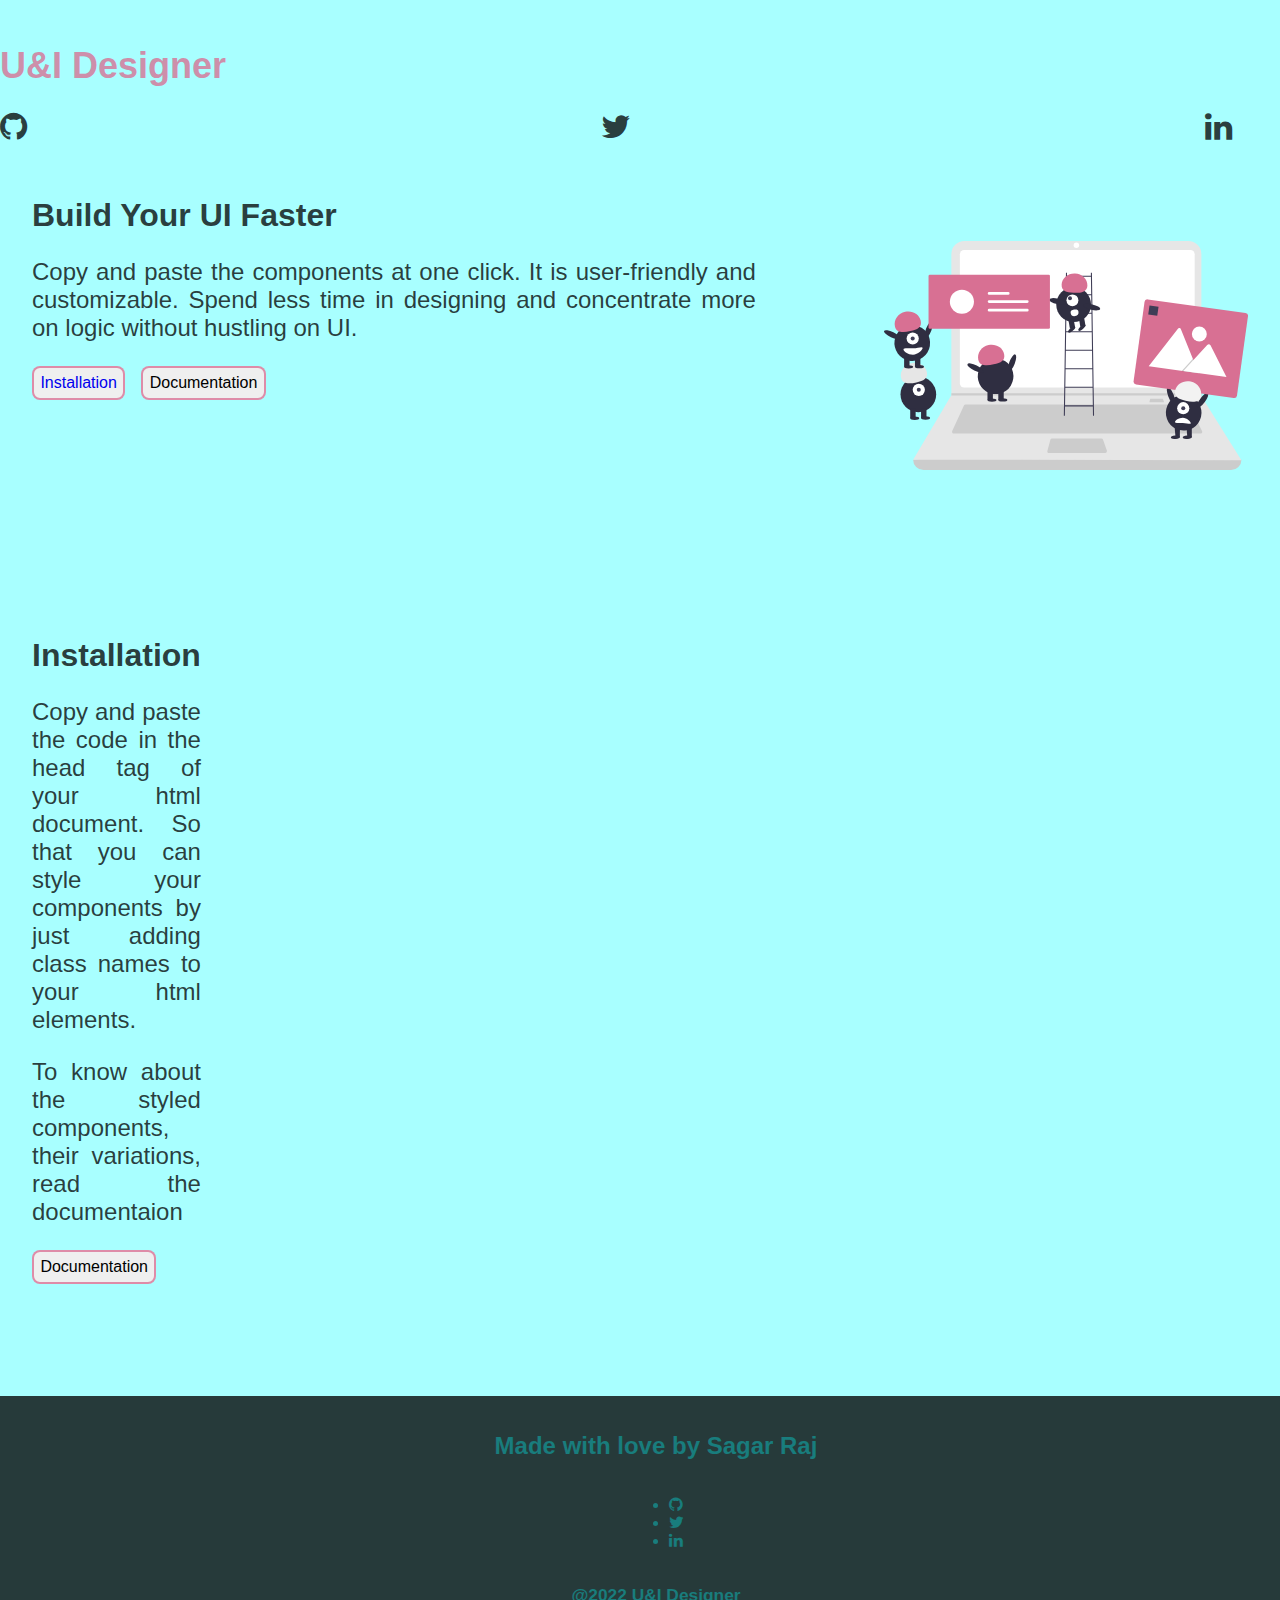
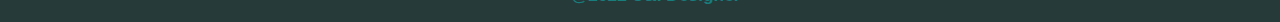
<file: main.html>
<!DOCTYPE html>
<html lang="en">

<head>
    <meta charset="UTF-8">
    <meta http-equiv="X-UA-Compatible" content="IE=edge">
    <meta name="viewport" content="width=device-width, initial-scale=1.0">
    <link rel="stylesheet" href="https://cdnjs.cloudflare.com/ajax/libs/font-awesome/4.7.0/css/font-awesome.min.css">
    <link rel="stylesheet" href="main.css">
    <title>Document</title>
</head>

<body>
    <!-- navbar -->
    <nav class="nav">
        <a href="/main.html" class="logo">
            <h1>U&I Designer</h1>
        </a>
        <div class="nav-social-icons">
            <a class="social-icon"><i class="fa fa-github"></i></a>
            <a class="social-icon"><i class="fa fa-twitter"></i></a>
            <a class="social-icon"><i class="fa fa-linkedin"></i></a>
        </div>
    </nav>

    <!-- main content -->
    <main>
        <div class="content-container">
            <div class="left-content-container">
                <h1>Build Your UI Faster</h1>
                <p>Copy and paste the components at one click. It is user-friendly and customizable. Spend less time in
                    designing and concentrate more on logic without hustling on UI.</p>
                <div class="btn-content-container">
                    <button class="btn-content-container-installation"><a href="#installation">Installation</a></button>
                    <button class="btn-content-container-documentation" onclick="window.location.href='/documentation.html'">Documentation</button>
                </div>
            </div>
            <div class="right-content-container">
                <img src="right-img.svg" alt="">
            </div>
        </div>
        <div class="content-container" id="installation">
            <div class="left-content-container">
                <h1>Installation</h1>
                <p>Copy and paste the code in the head tag of your html document. So that you can style your components
                    by
                    just adding class names to your html elements.</p>
                <p>To know about the styled components, their variations, read the documentaion</p>
                <div class="btn-content-container">
                    <button class="btn-content-container-documentation" onclick="window.location.href='/documentation.html'">Documentation</button>
                </div>
            </div>
            <div class="right-content-container">
                <iframe
                    src="https://carbon.now.sh/embed?bg=rgba%280%2C255%2C255%2C1%29&t=paraiso-dark&wt=none&l=auto&width=680&ds=true&dsyoff=20px&dsblur=68px&wc=true&wa=true&pv=56px&ph=56px&ln=false&fl=1&fm=Hack&fs=14px&lh=133%25&si=false&es=2x&wm=false"
                    style="width: 1200px; height: 200px; border:0; transform: scale(1); overflow:hidden;"
                    sandbox="allow-scripts allow-same-origin">
                </iframe>
            </div>
        </div>
    </main>

    <!-- footer -->
    <footer class="footer-container">
        <div class="first-line-footer">
            <h2>Made with love by Sagar Raj</h2>
        </div>
        <div class="nav-right-logo">
            <ul class="footer-logo-list">
                <li class="list-logo"><i class="fa fa-github"></i></li>
                <li class="list-logo"><i class="fa fa-twitter"></i></li>
                <li class="list-logo"><i class="fa fa-linkedin"></i></li>
            </ul>
        </div>
        <div class="last-line-footer">
            <small><b>@2022 U&I Designer</b></small>
        </div>
    </footer>
</body>

</html>
</file>
<file: main.css>
@import "cssfiles/nav-bar.css";
@import "cssfiles/middle-content.css";
@import "cssfiles/footer.css";
@import "cssfiles/doc.css";
@import "cssfiles/grid-nav.css";
@import "cssfiles/grid-aside.css";
:root{
    --primary:#d87093c7;
    --secondary:#00ffff57;
    --texts:#000000c5;
    --btn-hover: palevioletred;
    --primary-border:#d8709380;
    --white-color:#ffffffde;
    --success-color:#32cd32af;
    --green-color:green;
    --danger-color:#ff00007c;
    --red-color:#ff00007c;
    --warning-color:#ffff0062;
    --orange-color:orange;
    --primary-alert:#695acd9f;
    --blue-color:#0000ff94;
    --secondary-alert:#70809075;
    --light-gray:#00000079;
    --lightish:#ff000000;
    --dark-gray-color:#d3d3d3ee;
    --gray-color:#d3d3d3ee;
    --dark-red:#ff0000f1;
}
html{
    font-size: 100%;
    box-sizing: border-box;
    scroll-behavior: smooth;
}
body{
    background-color: var(--secondary);
    color:var(--texts);
    margin: 0;
    padding: 0;
    font-family: 'Roboto', sans-serif;
    overflow-x:hidden;
}
a{
    text-decoration: none;
}
a:hover{
    cursor: pointer;
}

main{
    padding: 2rem;
}
</file>
<file: cssfiles/artzilla-u&i.css>
@import "all-components.css";
@import "alerts.css";
@import "avatar.css";
@import "badge.css";
@import "buttons.css";
@import "cards.css";
@import "inputs.css";
@import "image.css";
@import "rating.css";
@import "typography.css";
@import "slider.css";
@import "root.css";
</file>
